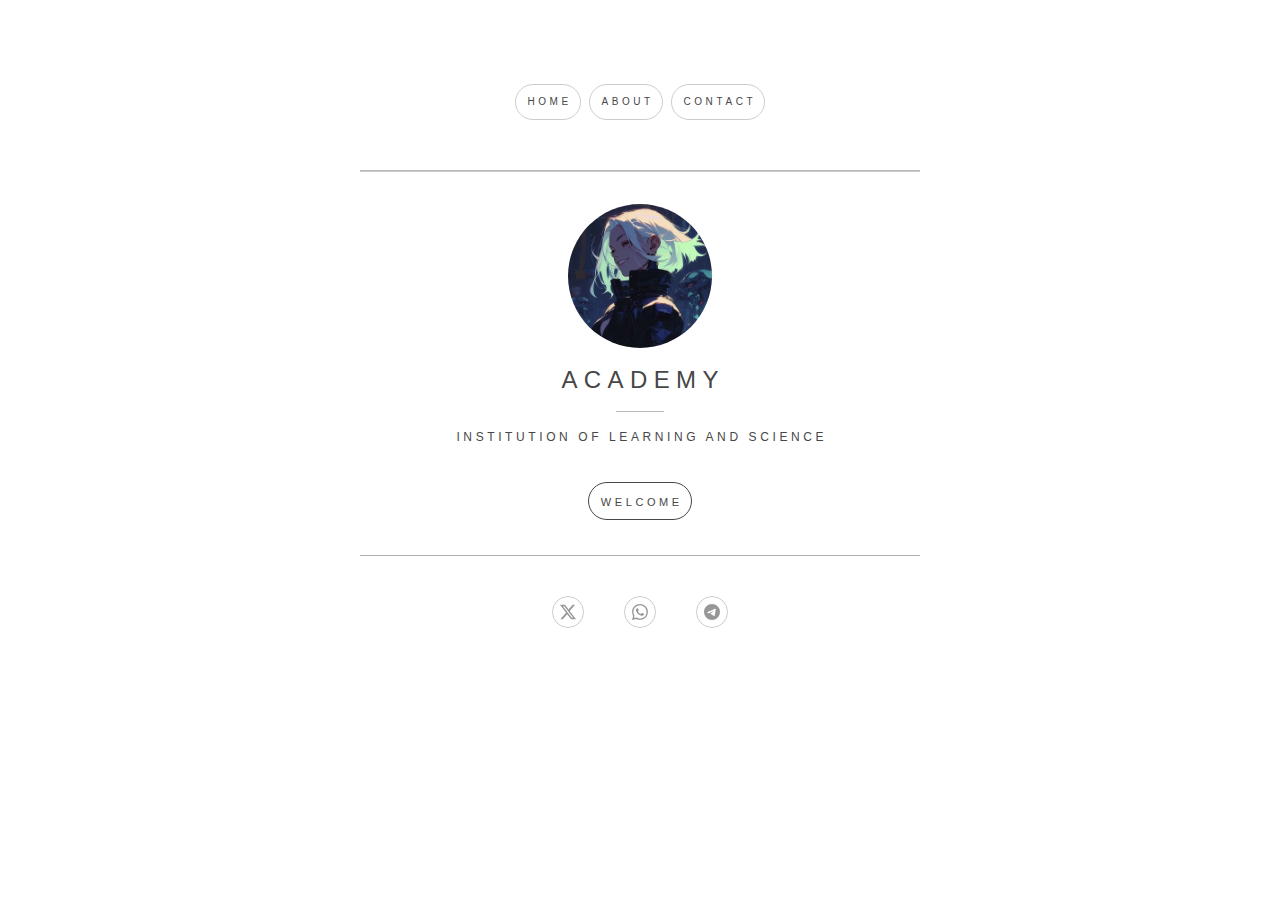
<file: index.html>
<!DOCTYPE html>
<html lang="en">
<head>
    <meta charset="UTF-8">
    <meta name="viewport" content="width=device-width, initial-scale=1.0">
    <title>Home</title>
    <link rel="stylesheet" href="style.css">
    <link rel="stylesheet" href="https://cdn.jsdelivr.net/npm/bootstrap@4.3.1/dist/css/bootstrap.min.css" integrity="sha384-ggOyR0iXCbMQv3Xipma34MD+dH/1fQ784/j6cY/iJTQUOhcWr7x9JvoRxT2MZw1T" crossorigin="anonymous">

</head>
<body>
    <div class="overall">
    <div class="container">
        <div class="inner">
    <header class="header">
        <ul class="button">
            <li><a href="#" class="butt">Home</a></li>
            <li><a href="about.html" class="butt">About</a></li>
            <li><a href="contact.html" class="butt">Contact</a></li>
        </ul>
        <hr id="divider">
    </header>
    <section id="transition" class="profile">
        <div id="imager" class="image">
            <span class="frame">
                <img src="images/dami.jpg" alt="image">
            </span>
        </div>
        <h1 class="text">Academy</h1>
        <hr class="divider2">
        <p class="text1">Institution of learning and science</p>
        <a href="members.html" class="welcome">welcome</a>
    </section>
    <footer class="footer">
        <hr class="divider3">
       <div class="socials">
         <ul class="icons">
            <li>
                <a class="n01 n0" href="http://x.com">
                    <svg xmlns="http://www.w3.org/2000/svg" width="16" height="16" fill="currentColor" class="bi bi-twitter-x" viewBox="0 0 16 16">
                        <path d="M12.6.75h2.454l-5.36 6.142L16 15.25h-4.937l-3.867-5.07-4.425 5.07H.316l5.733-6.57L0 .75h5.063l3.495 4.633L12.601.75Zm-.86 13.028h1.36L4.323 2.145H2.865z"/>
                      </svg>
                </a>
            </li>
        </ul>
        <ul class="icons">
            <li>
                <a class="n01 n02" href="#">
                    <svg xmlns="http://www.w3.org/2000/svg" width="16" height="16" fill="currentColor" class="bi bi-whatsapp" viewBox="0 0 16 16">
                        <path d="M13.601 2.326A7.85 7.85 0 0 0 7.994 0C3.627 0 .068 3.558.064 7.926c0 1.399.366 2.76 1.057 3.965L0 16l4.204-1.102a7.9 7.9 0 0 0 3.79.965h.004c4.368 0 7.926-3.558 7.93-7.93A7.9 7.9 0 0 0 13.6 2.326zM7.994 14.521a6.6 6.6 0 0 1-3.356-.92l-.24-.144-2.494.654.666-2.433-.156-.251a6.56 6.56 0 0 1-1.007-3.505c0-3.626 2.957-6.584 6.591-6.584a6.56 6.56 0 0 1 4.66 1.931 6.56 6.56 0 0 1 1.928 4.66c-.004 3.639-2.961 6.592-6.592 6.592m3.615-4.934c-.197-.099-1.17-.578-1.353-.646-.182-.065-.315-.099-.445.099-.133.197-.513.646-.627.775-.114.133-.232.148-.43.05-.197-.1-.836-.308-1.592-.985-.59-.525-.985-1.175-1.103-1.372-.114-.198-.011-.304.088-.403.087-.088.197-.232.296-.346.1-.114.133-.198.198-.33.065-.134.034-.248-.015-.347-.05-.099-.445-1.076-.612-1.47-.16-.389-.323-.335-.445-.34-.114-.007-.247-.007-.38-.007a.73.73 0 0 0-.529.247c-.182.198-.691.677-.691 1.654s.71 1.916.81 2.049c.098.133 1.394 2.132 3.383 2.992.47.205.84.326 1.129.418.475.152.904.129 1.246.08.38-.058 1.171-.48 1.338-.943.164-.464.164-.86.114-.943-.049-.084-.182-.133-.38-.232"/>
                      </svg>
                </a>
            </li>
        </ul>
        <ul class="icons">
            <li>
                <a class="n01 n03" href="#">
                    <svg xmlns="http://www.w3.org/2000/svg" width="16" height="16" fill="currentColor" class="bi bi-telegram" viewBox="0 0 16 16">
                        <path d="M16 8A8 8 0 1 1 0 8a8 8 0 0 1 16 0M8.287 5.906q-1.168.486-4.666 2.01-.567.225-.595.442c-.03.243.275.339.69.47l.175.055c.408.133.958.288 1.243.294q.39.01.868-.32 3.269-2.206 3.374-2.23c.05-.012.12-.026.166.016s.042.12.037.141c-.03.129-1.227 1.241-1.846 1.817-.193.18-.33.307-.358.336a8 8 0 0 1-.188.186c-.38.366-.664.64.015 1.088.327.216.589.393.85.571.284.194.568.387.936.629q.14.092.27.187c.331.236.63.448.997.414.214-.02.435-.22.547-.82.265-1.417.786-4.486.906-5.751a1.4 1.4 0 0 0-.013-.315.34.34 0 0 0-.114-.217.53.53 0 0 0-.31-.093c-.3.005-.763.166-2.984 1.09"/>
                      </svg>
                </a>
            </li>
        </ul>
    </div>
    </footer>
</div>
</div> 
</div>   
</body>
<script src="https://cdn.jsdelivr.net/npm/bootstrap@4.3.1/dist/js/bootstrap.min.js" integrity="sha384-JjSmVgyd0p3pXB1rRibZUAYoIIy6OrQ6VrjIEaFf/nJGzIxFDsf4x0xIM+B07jRM" crossorigin="anonymous"></script>
</html>
</file>
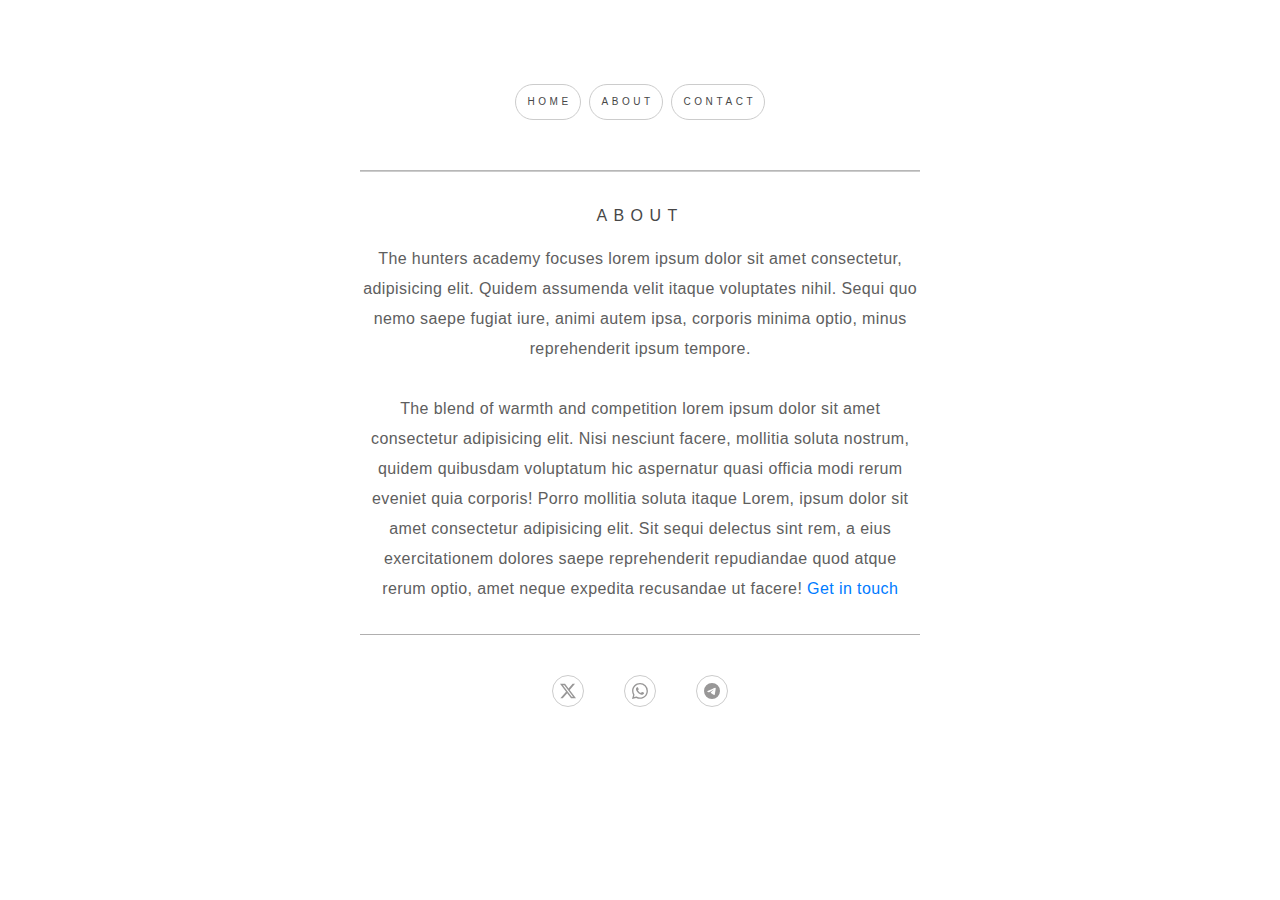
<file: about.html>
<!DOCTYPE html>
<html lang="en">
<head>
    <meta charset="UTF-8">
    <meta name="viewport" content="width=device-width, initial-scale=1.0">
    <title>About</title>
    <link rel="stylesheet" href="style.css">
    <link rel="stylesheet" href="https://cdn.jsdelivr.net/npm/bootstrap@4.3.1/dist/css/bootstrap.min.css" integrity="sha384-ggOyR0iXCbMQv3Xipma34MD+dH/1fQ784/j6cY/iJTQUOhcWr7x9JvoRxT2MZw1T" crossorigin="anonymous">

</head>
<body>
    <div class="overall">
    <div class="container">
        <div class="inner">
    <header class="header">
        <ul class="button">
            <li><a href="index.html" class="butt">Home</a></li>
            <li><a href="#" class="butt">About</a></li>
            <li><a href="contact.html" class="butt">Contact</a></li>
        </ul>
        <hr id="divider">
    </header>
        
    <section>
        <p class="paragraph1">About</p>
        <p id="paragraph2">
            <span class="paragraph3">
                The hunters academy focuses lorem ipsum dolor sit amet consectetur, adipisicing elit. Quidem assumenda velit itaque voluptates nihil. Sequi quo nemo saepe fugiat iure, animi autem ipsa, corporis minima optio, minus reprehenderit ipsum tempore.
            </span>
            <span class="paragraph3">
                The blend of warmth and competition lorem ipsum dolor sit amet consectetur adipisicing elit. Nisi nesciunt facere, mollitia soluta nostrum, quidem quibusdam voluptatum hic aspernatur quasi officia modi rerum eveniet quia corporis! Porro mollitia soluta itaque Lorem, ipsum dolor sit amet consectetur adipisicing elit. Sit sequi delectus sint rem, a eius exercitationem dolores saepe reprehenderit repudiandae quod atque rerum optio, amet neque expedita recusandae ut facere!
                <a href="contact.html">Get in touch</a>
            </span>
        </p>
    </section>
        
    <footer class="footer">
        <hr class="divider3">
       <div class="socials">
         <ul class="icons">
            <li>
                <a class="n01 n0" href="http://x.com">
                    <svg xmlns="http://www.w3.org/2000/svg" width="16" height="16" fill="currentColor" class="bi bi-twitter-x" viewBox="0 0 16 16">
                        <path d="M12.6.75h2.454l-5.36 6.142L16 15.25h-4.937l-3.867-5.07-4.425 5.07H.316l5.733-6.57L0 .75h5.063l3.495 4.633L12.601.75Zm-.86 13.028h1.36L4.323 2.145H2.865z"/>
                      </svg>
                </a>
            </li>
        </ul>
        <ul class="icons">
            <li>
                <a class="n01 n02" href="#">
                    <svg xmlns="http://www.w3.org/2000/svg" width="16" height="16" fill="currentColor" class="bi bi-whatsapp" viewBox="0 0 16 16">
                        <path d="M13.601 2.326A7.85 7.85 0 0 0 7.994 0C3.627 0 .068 3.558.064 7.926c0 1.399.366 2.76 1.057 3.965L0 16l4.204-1.102a7.9 7.9 0 0 0 3.79.965h.004c4.368 0 7.926-3.558 7.93-7.93A7.9 7.9 0 0 0 13.6 2.326zM7.994 14.521a6.6 6.6 0 0 1-3.356-.92l-.24-.144-2.494.654.666-2.433-.156-.251a6.56 6.56 0 0 1-1.007-3.505c0-3.626 2.957-6.584 6.591-6.584a6.56 6.56 0 0 1 4.66 1.931 6.56 6.56 0 0 1 1.928 4.66c-.004 3.639-2.961 6.592-6.592 6.592m3.615-4.934c-.197-.099-1.17-.578-1.353-.646-.182-.065-.315-.099-.445.099-.133.197-.513.646-.627.775-.114.133-.232.148-.43.05-.197-.1-.836-.308-1.592-.985-.59-.525-.985-1.175-1.103-1.372-.114-.198-.011-.304.088-.403.087-.088.197-.232.296-.346.1-.114.133-.198.198-.33.065-.134.034-.248-.015-.347-.05-.099-.445-1.076-.612-1.47-.16-.389-.323-.335-.445-.34-.114-.007-.247-.007-.38-.007a.73.73 0 0 0-.529.247c-.182.198-.691.677-.691 1.654s.71 1.916.81 2.049c.098.133 1.394 2.132 3.383 2.992.47.205.84.326 1.129.418.475.152.904.129 1.246.08.38-.058 1.171-.48 1.338-.943.164-.464.164-.86.114-.943-.049-.084-.182-.133-.38-.232"/>
                      </svg>
                </a>
            </li>
        </ul>
        <ul class="icons">
            <li>
                <a class="n01 n03" href="#">
                    <svg xmlns="http://www.w3.org/2000/svg" width="16" height="16" fill="currentColor" class="bi bi-telegram" viewBox="0 0 16 16">
                        <path d="M16 8A8 8 0 1 1 0 8a8 8 0 0 1 16 0M8.287 5.906q-1.168.486-4.666 2.01-.567.225-.595.442c-.03.243.275.339.69.47l.175.055c.408.133.958.288 1.243.294q.39.01.868-.32 3.269-2.206 3.374-2.23c.05-.012.12-.026.166.016s.042.12.037.141c-.03.129-1.227 1.241-1.846 1.817-.193.18-.33.307-.358.336a8 8 0 0 1-.188.186c-.38.366-.664.64.015 1.088.327.216.589.393.85.571.284.194.568.387.936.629q.14.092.27.187c.331.236.63.448.997.414.214-.02.435-.22.547-.82.265-1.417.786-4.486.906-5.751a1.4 1.4 0 0 0-.013-.315.34.34 0 0 0-.114-.217.53.53 0 0 0-.31-.093c-.3.005-.763.166-2.984 1.09"/>
                      </svg>
                </a>
            </li>
        </ul>
    </div>
    </footer>
</div>
</div> 
</div>   
</body>
<script src="https://cdn.jsdelivr.net/npm/bootstrap@4.3.1/dist/js/bootstrap.min.js" integrity="sha384-JjSmVgyd0p3pXB1rRibZUAYoIIy6OrQ6VrjIEaFf/nJGzIxFDsf4x0xIM+B07jRM" crossorigin="anonymous"></script>
</html>
</file>
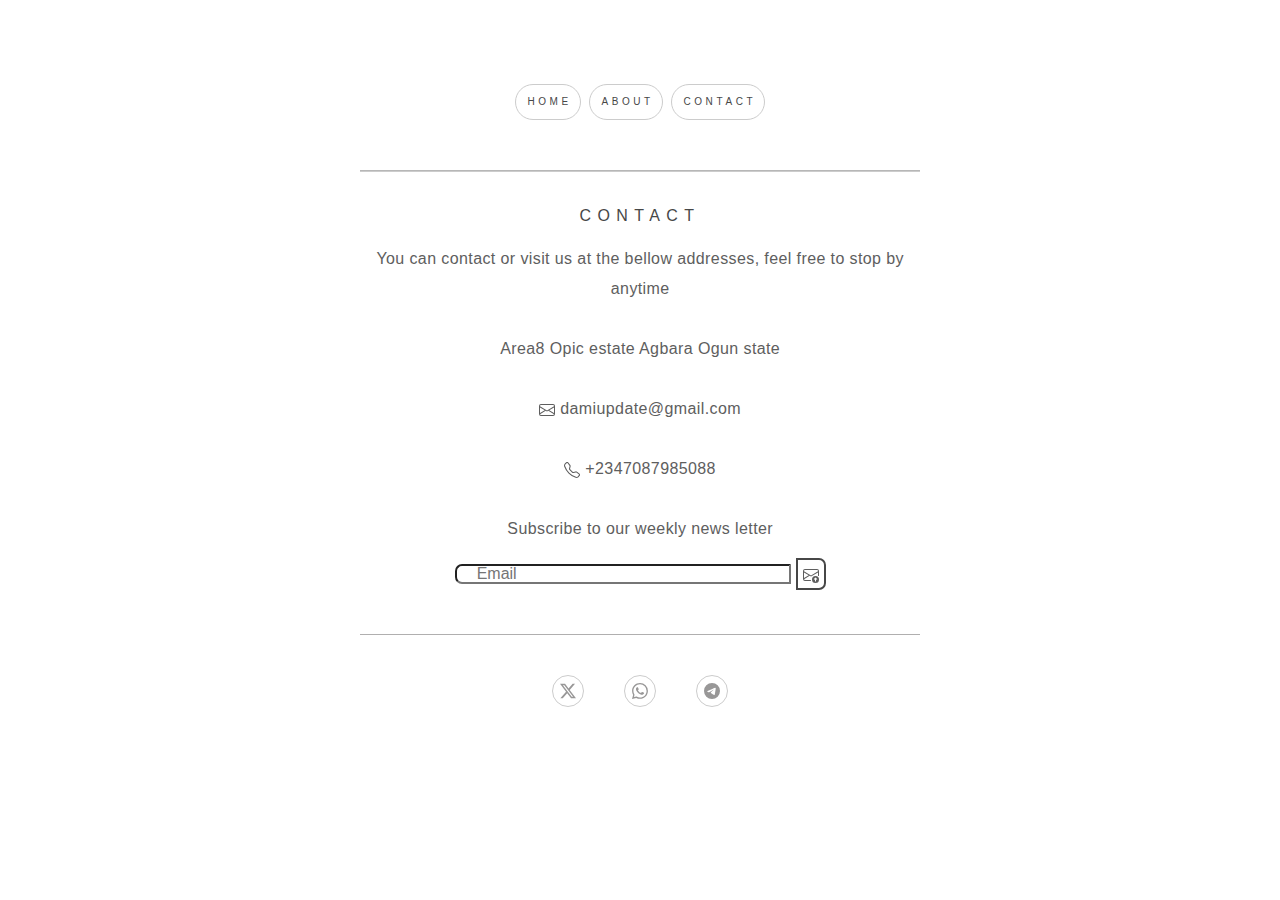
<file: contact.html>
<!DOCTYPE html>
<html lang="en">
<head>
    <meta charset="UTF-8">
    <meta name="viewport" content="width=device-width, initial-scale=1.0">
    <title>Contact</title>
    <link rel="stylesheet" href="style.css">
    <link rel="stylesheet" href="https://cdn.jsdelivr.net/npm/bootstrap@4.3.1/dist/css/bootstrap.min.css" integrity="sha384-ggOyR0iXCbMQv3Xipma34MD+dH/1fQ784/j6cY/iJTQUOhcWr7x9JvoRxT2MZw1T" crossorigin="anonymous">

</head>
<body>
    <div class="overall">
    <div class="container">
        <div class="inner">
    <header class="header">
        <ul class="button">
            <li><a href="index.html" class="butt">Home</a></li>
            <li><a href="about.html" class="butt">About</a></li>
            <li><a href="#" class="butt">Contact</a></li>
        </ul>
        <hr id="divider">
    </header>
        
    <section>
        <p class="paragraph1">contact</p>
        <p id="paragraph2">
            <span class="paragraph3">
                You can contact or visit us at the bellow addresses, feel free to stop by anytime
            </span>
            <span class="paragraph3">
                Area8 Opic estate Agbara Ogun state
            </span>
            <span class="paragraph3"><svg xmlns="http://www.w3.org/2000/svg" width="16" height="16" fill="currentColor" class="bi bi-envelope" viewBox="0 0 16 16">
                <path d="M0 4a2 2 0 0 1 2-2h12a2 2 0 0 1 2 2v8a2 2 0 0 1-2 2H2a2 2 0 0 1-2-2zm2-1a1 1 0 0 0-1 1v.217l7 4.2 7-4.2V4a1 1 0 0 0-1-1zm13 2.383-4.708 2.825L15 11.105zm-.034 6.876-5.64-3.471L8 9.583l-1.326-.795-5.64 3.47A1 1 0 0 0 2 13h12a1 1 0 0 0 .966-.741M1 11.105l4.708-2.897L1 5.383z"/>
              </svg>
                damiupdate@gmail.com
            </span>
            <span class="paragraph3"><svg xmlns="http://www.w3.org/2000/svg" width="16" height="16" fill="currentColor" class="bi bi-telephone" viewBox="0 0 16 16">
                <path d="M3.654 1.328a.678.678 0 0 0-1.015-.063L1.605 2.3c-.483.484-.661 1.169-.45 1.77a17.6 17.6 0 0 0 4.168 6.608 17.6 17.6 0 0 0 6.608 4.168c.601.211 1.286.033 1.77-.45l1.034-1.034a.678.678 0 0 0-.063-1.015l-2.307-1.794a.68.68 0 0 0-.58-.122l-2.19.547a1.75 1.75 0 0 1-1.657-.459L5.482 8.062a1.75 1.75 0 0 1-.46-1.657l.548-2.19a.68.68 0 0 0-.122-.58zM1.884.511a1.745 1.745 0 0 1 2.612.163L6.29 2.98c.329.423.445.974.315 1.494l-.547 2.19a.68.68 0 0 0 .178.643l2.457 2.457a.68.68 0 0 0 .644.178l2.189-.547a1.75 1.75 0 0 1 1.494.315l2.306 1.794c.829.645.905 1.87.163 2.611l-1.034 1.034c-.74.74-1.846 1.065-2.877.702a18.6 18.6 0 0 1-7.01-4.42 18.6 18.6 0 0 1-4.42-7.009c-.362-1.03-.037-2.137.703-2.877z"/>
              </svg>
                +2347087985088
            </span>
            <span class="paragraph3">
                Subscribe to our weekly news letter
                
                <input class="email" placeholder="Email" type="text">
                <span class="subscribe">
                    <svg xmlns="http://www.w3.org/2000/svg" width="16" height="16" fill="currentColor" class="bi bi-envelope-arrow-up" viewBox="0 0 16 16">
                        <path d="M0 4a2 2 0 0 1 2-2h12a2 2 0 0 1 2 2v4.5a.5.5 0 0 1-1 0V5.383l-7 4.2-1.326-.795-5.64 3.47A1 1 0 0 0 2 13h5.5a.5.5 0 0 1 0 1H2a2 2 0 0 1-2-1.99zm1 7.105 4.708-2.897L1 5.383zM1 4v.217l7 4.2 7-4.2V4a1 1 0 0 0-1-1H2a1 1 0 0 0-1 1"/>
                        <path d="M12.5 16a3.5 3.5 0 1 0 0-7 3.5 3.5 0 0 0 0 7m.354-5.354 1.25 1.25a.5.5 0 0 1-.708.708L13 12.207V14a.5.5 0 0 1-1 0v-1.717l-.28.305a.5.5 0 0 1-.737-.676l1.149-1.25a.5.5 0 0 1 .722-.016"/>
                      </svg>
                </span>
                
            </span>
        </p>
    </section>
        
    <footer class="footer">
        <hr class="divider3">
       <div class="socials">
         <ul class="icons">
            <li>
                <a class="n01 n0" href="http://x.com">
                    <svg xmlns="http://www.w3.org/2000/svg" width="16" height="16" fill="currentColor" class="bi bi-twitter-x" viewBox="0 0 16 16">
                        <path d="M12.6.75h2.454l-5.36 6.142L16 15.25h-4.937l-3.867-5.07-4.425 5.07H.316l5.733-6.57L0 .75h5.063l3.495 4.633L12.601.75Zm-.86 13.028h1.36L4.323 2.145H2.865z"/>
                      </svg>
                </a>
            </li>
        </ul>
        <ul class="icons">
            <li>
                <a class="n01 n02" href="#">
                    <svg xmlns="http://www.w3.org/2000/svg" width="16" height="16" fill="currentColor" class="bi bi-whatsapp" viewBox="0 0 16 16">
                        <path d="M13.601 2.326A7.85 7.85 0 0 0 7.994 0C3.627 0 .068 3.558.064 7.926c0 1.399.366 2.76 1.057 3.965L0 16l4.204-1.102a7.9 7.9 0 0 0 3.79.965h.004c4.368 0 7.926-3.558 7.93-7.93A7.9 7.9 0 0 0 13.6 2.326zM7.994 14.521a6.6 6.6 0 0 1-3.356-.92l-.24-.144-2.494.654.666-2.433-.156-.251a6.56 6.56 0 0 1-1.007-3.505c0-3.626 2.957-6.584 6.591-6.584a6.56 6.56 0 0 1 4.66 1.931 6.56 6.56 0 0 1 1.928 4.66c-.004 3.639-2.961 6.592-6.592 6.592m3.615-4.934c-.197-.099-1.17-.578-1.353-.646-.182-.065-.315-.099-.445.099-.133.197-.513.646-.627.775-.114.133-.232.148-.43.05-.197-.1-.836-.308-1.592-.985-.59-.525-.985-1.175-1.103-1.372-.114-.198-.011-.304.088-.403.087-.088.197-.232.296-.346.1-.114.133-.198.198-.33.065-.134.034-.248-.015-.347-.05-.099-.445-1.076-.612-1.47-.16-.389-.323-.335-.445-.34-.114-.007-.247-.007-.38-.007a.73.73 0 0 0-.529.247c-.182.198-.691.677-.691 1.654s.71 1.916.81 2.049c.098.133 1.394 2.132 3.383 2.992.47.205.84.326 1.129.418.475.152.904.129 1.246.08.38-.058 1.171-.48 1.338-.943.164-.464.164-.86.114-.943-.049-.084-.182-.133-.38-.232"/>
                      </svg>
                </a>
            </li>
        </ul>
        <ul class="icons">
            <li>
                <a class="n01 n03" href="#">
                    <svg xmlns="http://www.w3.org/2000/svg" width="16" height="16" fill="currentColor" class="bi bi-telegram" viewBox="0 0 16 16">
                        <path d="M16 8A8 8 0 1 1 0 8a8 8 0 0 1 16 0M8.287 5.906q-1.168.486-4.666 2.01-.567.225-.595.442c-.03.243.275.339.69.47l.175.055c.408.133.958.288 1.243.294q.39.01.868-.32 3.269-2.206 3.374-2.23c.05-.012.12-.026.166.016s.042.12.037.141c-.03.129-1.227 1.241-1.846 1.817-.193.18-.33.307-.358.336a8 8 0 0 1-.188.186c-.38.366-.664.64.015 1.088.327.216.589.393.85.571.284.194.568.387.936.629q.14.092.27.187c.331.236.63.448.997.414.214-.02.435-.22.547-.82.265-1.417.786-4.486.906-5.751a1.4 1.4 0 0 0-.013-.315.34.34 0 0 0-.114-.217.53.53 0 0 0-.31-.093c-.3.005-.763.166-2.984 1.09"/>
                      </svg>
                </a>
            </li>
        </ul>
    </div>
    </footer>
</div>
</div> 
</div>   
</body>
<script src="https://cdn.jsdelivr.net/npm/bootstrap@4.3.1/dist/js/bootstrap.min.js" integrity="sha384-JjSmVgyd0p3pXB1rRibZUAYoIIy6OrQ6VrjIEaFf/nJGzIxFDsf4x0xIM+B07jRM" crossorigin="anonymous"></script>
</html>
</file>
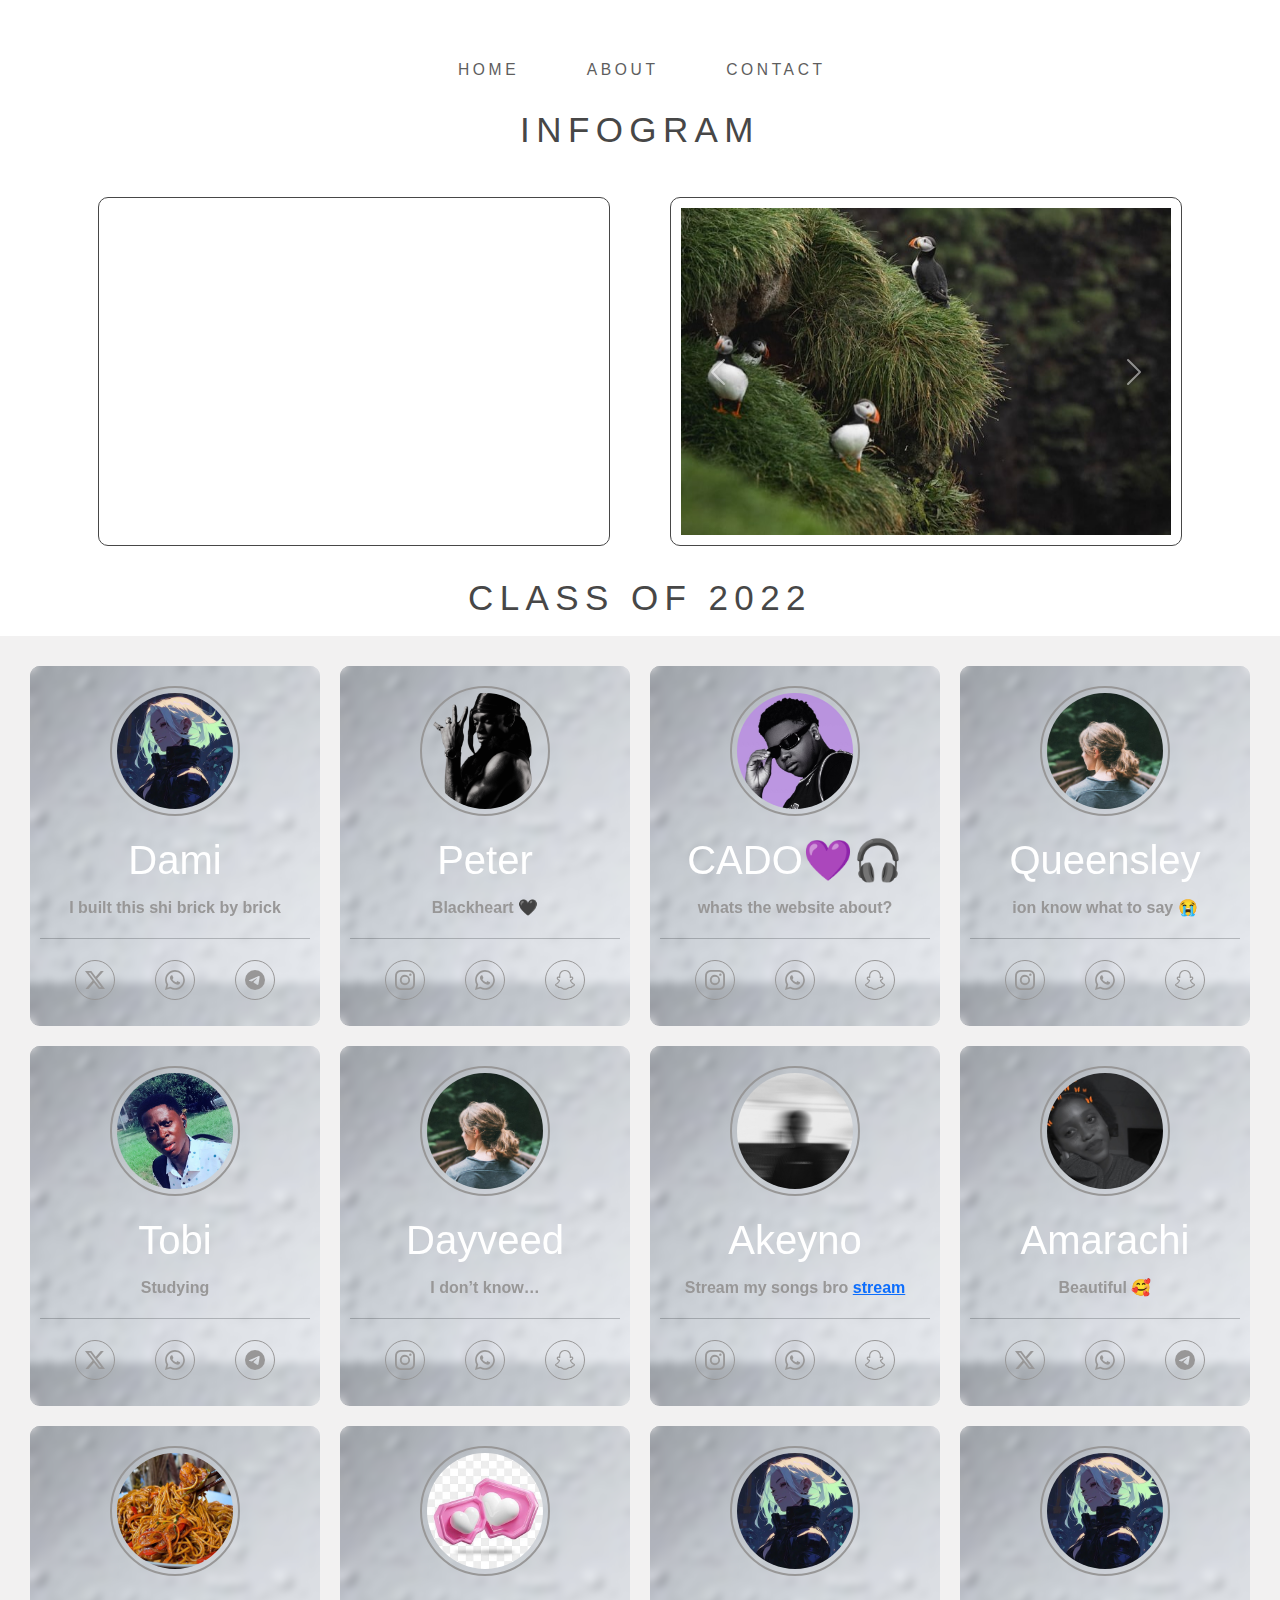
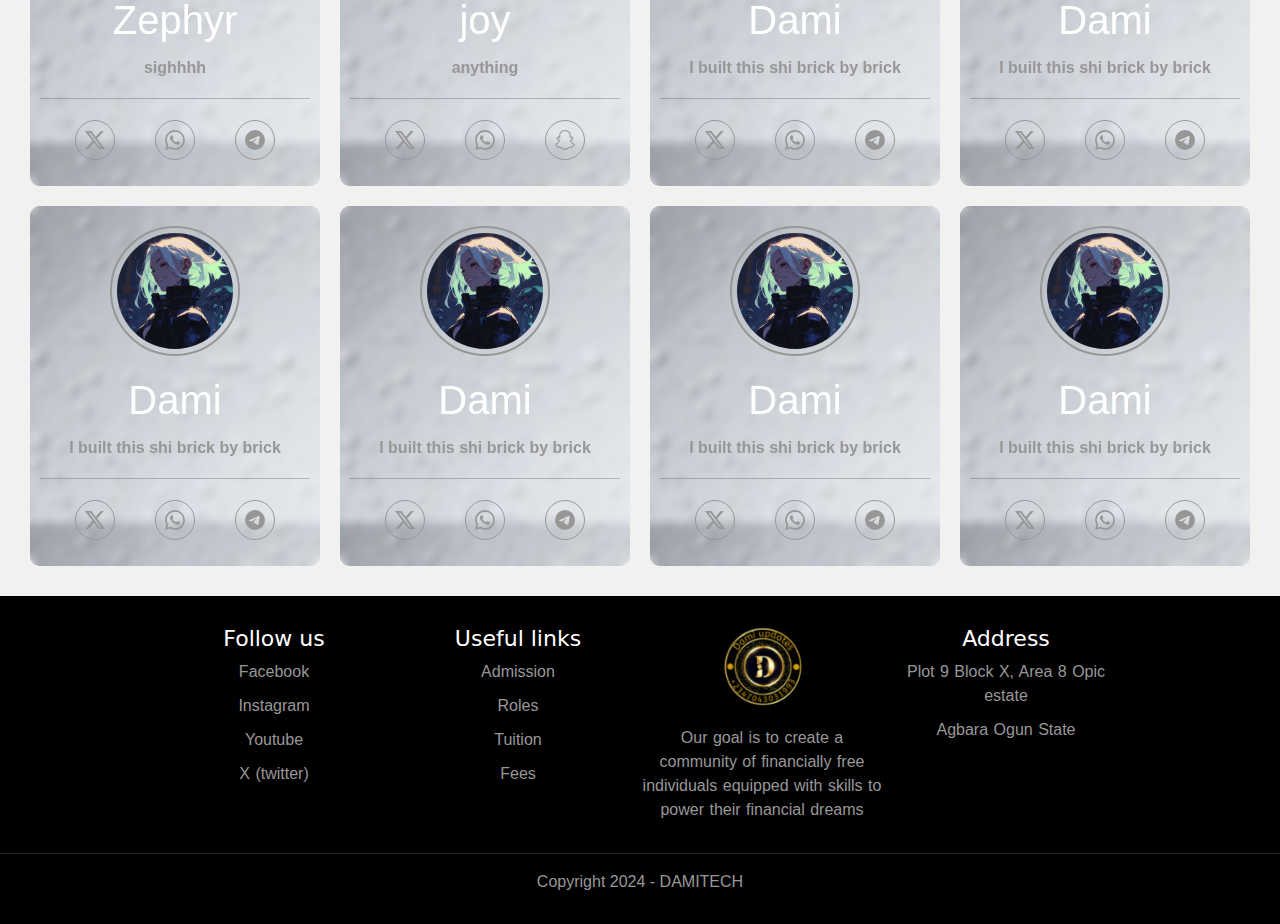
<file: members.html>
<!DOCTYPE html>
<html lang="en">
    <head>
        <meta charset="UTF-8">
        <meta name="viewport" content="width=device-width, initial-scale=1.0">
        <title>CLASS OF 2022</title>
        <link rel="stylesheet" href="style.css">
        <link href="https://cdn.jsdelivr.net/npm/bootstrap@5.3.3/dist/css/bootstrap.min.css" rel="stylesheet" integrity="sha384-QWTKZyjpPEjISv5WaRU9OFeRpok6YctnYmDr5pNlyT2bRjXh0JMhjY6hW+ALEwIH" crossorigin="anonymous">
    </head>
<body>
                <nav class="membersnav">
                  <header class="memberhead heheader">
                    <ul class="buttonmem button">
                        <li><a href="index.html" class="memshi butt">Home</a></li>
                        <li><a href="about.html" class="memshi butt">About</a></li>
                        <li><a href="contact.html" class="memshi butt">Contact</a></li>
                    </ul>
                </header>
              </nav>
              <span class="membershead info">
                <p>Infogram</p>
              </span>
           <div class="memberall">
            <div class="caro dissapear"></div>
              <div class="caro top">
                <div id="carouselExampleAutoplaying" class="carousel slide" data-bs-ride="carousel">
                  <div class="carousel-inner">
                    <div class="carousel-item active">
                      <img src="images/nature1.jpeg" class="d-block w-100" alt="...">
                    </div>
                    <div class="carousel-item">
                      <img src="images/nature2.jpeg" class="d-block w-100" alt="...">
                    </div>
                    <div class="carousel-item">
                      <img src="images/nature3.jpeg" class="d-block w-100" alt="...">
                    </div>
                  </div>
                  <button class="carousel-control-prev" type="button" data-bs-target="#carouselExampleAutoplaying" data-bs-slide="prev">
                    <span class="carousel-control-prev-icon" aria-hidden="true"></span>
                    <span class="visually-hidden">Previous</span>
                  </button>
                  <button class="carousel-control-next" type="button" data-bs-target="#carouselExampleAutoplaying" data-bs-slide="next">
                    <span class="carousel-control-next-icon" aria-hidden="true"></span>
                    <span class="visually-hidden">Next</span>
                  </button>
                </div>
            </div>
            </div>
            <span class="membershead">
              <p>CLASS OF 2022</p>
            </span>
            <section class="sectiondetail">
              <div class="idcover">
              
              <div class="shadowbox">
              <span class="idcard">
                <div class="blur">
                <div class="imagediv">
                  <img src="images/dami.jpg"  class="framer" alt="">
                </div>
                <div class="idcarddetail">
                 <div class="innerdetail">
                  <h1 class="headingmem">Dami</h1>
                  <p class="iddetail"><strong>I built this shi brick by brick</strong></p>
                  <hr class="divider">
                  <div class="socials">
                    <ul class="shrink icons">
                       <li>
                           <a id="border" class="n01 bigger n0" href="http://x.com/web3Kaiju">
                               <svg xmlns="http://www.w3.org/2000/svg" width="20" height="20" fill="currentColor" class="bi bi-twitter-x" viewBox="0 0 16 16">
                                   <path d="M12.6.75h2.454l-5.36 6.142L16 15.25h-4.937l-3.867-5.07-4.425 5.07H.316l5.733-6.57L0 .75h5.063l3.495 4.633L12.601.75Zm-.86 13.028h1.36L4.323 2.145H2.865z"/>
                                 </svg>
                           </a>
                       </li>
                   </ul>
                   <ul class="shrink icons">
                       <li>
                           <a id="border" class="n01 bigger n02" href="http://wa.me/+2347087985088">
                               <svg xmlns="http://www.w3.org/2000/svg" width="20" height="20" fill="currentColor" class="bi bi-whatsapp" viewBox="0 0 16 16">
                                   <path d="M13.601 2.326A7.85 7.85 0 0 0 7.994 0C3.627 0 .068 3.558.064 7.926c0 1.399.366 2.76 1.057 3.965L0 16l4.204-1.102a7.9 7.9 0 0 0 3.79.965h.004c4.368 0 7.926-3.558 7.93-7.93A7.9 7.9 0 0 0 13.6 2.326zM7.994 14.521a6.6 6.6 0 0 1-3.356-.92l-.24-.144-2.494.654.666-2.433-.156-.251a6.56 6.56 0 0 1-1.007-3.505c0-3.626 2.957-6.584 6.591-6.584a6.56 6.56 0 0 1 4.66 1.931 6.56 6.56 0 0 1 1.928 4.66c-.004 3.639-2.961 6.592-6.592 6.592m3.615-4.934c-.197-.099-1.17-.578-1.353-.646-.182-.065-.315-.099-.445.099-.133.197-.513.646-.627.775-.114.133-.232.148-.43.05-.197-.1-.836-.308-1.592-.985-.59-.525-.985-1.175-1.103-1.372-.114-.198-.011-.304.088-.403.087-.088.197-.232.296-.346.1-.114.133-.198.198-.33.065-.134.034-.248-.015-.347-.05-.099-.445-1.076-.612-1.47-.16-.389-.323-.335-.445-.34-.114-.007-.247-.007-.38-.007a.73.73 0 0 0-.529.247c-.182.198-.691.677-.691 1.654s.71 1.916.81 2.049c.098.133 1.394 2.132 3.383 2.992.47.205.84.326 1.129.418.475.152.904.129 1.246.08.38-.058 1.171-.48 1.338-.943.164-.464.164-.86.114-.943-.049-.084-.182-.133-.38-.232"/>
                                 </svg>
                           </a>
                       </li>
                   </ul>
                   <ul class="shrink icons">
                       <li>
                           <a id="border" class="n01 bigger n03" href="http://t.me/Dami_101">
                               <svg xmlns="http://www.w3.org/2000/svg" width="20" height="20" fill="currentColor" class="bi bi-telegram" viewBox="0 0 16 16">
                                   <path d="M16 8A8 8 0 1 1 0 8a8 8 0 0 1 16 0M8.287 5.906q-1.168.486-4.666 2.01-.567.225-.595.442c-.03.243.275.339.69.47l.175.055c.408.133.958.288 1.243.294q.39.01.868-.32 3.269-2.206 3.374-2.23c.05-.012.12-.026.166.016s.042.12.037.141c-.03.129-1.227 1.241-1.846 1.817-.193.18-.33.307-.358.336a8 8 0 0 1-.188.186c-.38.366-.664.64.015 1.088.327.216.589.393.85.571.284.194.568.387.936.629q.14.092.27.187c.331.236.63.448.997.414.214-.02.435-.22.547-.82.265-1.417.786-4.486.906-5.751a1.4 1.4 0 0 0-.013-.315.34.34 0 0 0-.114-.217.53.53 0 0 0-.31-.093c-.3.005-.763.166-2.984 1.09"/>
                                 </svg>
                           </a>
                       </li>
                   </ul>
               </div>
                 </div>
                
                </div>
              </div>
              </span>
            </div>
            <div class="shadowbox">
              <span class="idcard">
                <div class="blur">
                <div class="imagediv">
                  <img src="images/peter.png"  class="framer" alt="">
                </div>
                <div class="idcarddetail">
                 <div class="innerdetail">
                  <h1 class="headingmem">Peter</h1>
                  <p class="iddetail"><strong>Blackheart 🖤</strong></p>
                  <hr class="divider">
                  <div class="socials">
                    <ul class="shrink icons">
                       <li>
                           <a id="border" class="n01 bigger n0" href="http://instgram.com/pappillo">
                            <svg xmlns="http://www.w3.org/2000/svg" width="20" height="20" fill="currentColor" class="bi bi-instagram" viewBox="0 0 16 16">
                              <path d="M8 0C5.829 0 5.556.01 4.703.048 3.85.088 3.269.222 2.76.42a3.9 3.9 0 0 0-1.417.923A3.9 3.9 0 0 0 .42 2.76C.222 3.268.087 3.85.048 4.7.01 5.555 0 5.827 0 8.001c0 2.172.01 2.444.048 3.297.04.852.174 1.433.372 1.942.205.526.478.972.923 1.417.444.445.89.719 1.416.923.51.198 1.09.333 1.942.372C5.555 15.99 5.827 16 8 16s2.444-.01 3.298-.048c.851-.04 1.434-.174 1.943-.372a3.9 3.9 0 0 0 1.416-.923c.445-.445.718-.891.923-1.417.197-.509.332-1.09.372-1.942C15.99 10.445 16 10.173 16 8s-.01-2.445-.048-3.299c-.04-.851-.175-1.433-.372-1.941a3.9 3.9 0 0 0-.923-1.417A3.9 3.9 0 0 0 13.24.42c-.51-.198-1.092-.333-1.943-.372C10.443.01 10.172 0 7.998 0zm-.717 1.442h.718c2.136 0 2.389.007 3.232.046.78.035 1.204.166 1.486.275.373.145.64.319.92.599s.453.546.598.92c.11.281.24.705.275 1.485.039.843.047 1.096.047 3.231s-.008 2.389-.047 3.232c-.035.78-.166 1.203-.275 1.485a2.5 2.5 0 0 1-.599.919c-.28.28-.546.453-.92.598-.28.11-.704.24-1.485.276-.843.038-1.096.047-3.232.047s-2.39-.009-3.233-.047c-.78-.036-1.203-.166-1.485-.276a2.5 2.5 0 0 1-.92-.598 2.5 2.5 0 0 1-.6-.92c-.109-.281-.24-.705-.275-1.485-.038-.843-.046-1.096-.046-3.233s.008-2.388.046-3.231c.036-.78.166-1.204.276-1.486.145-.373.319-.64.599-.92s.546-.453.92-.598c.282-.11.705-.24 1.485-.276.738-.034 1.024-.044 2.515-.045zm4.988 1.328a.96.96 0 1 0 0 1.92.96.96 0 0 0 0-1.92m-4.27 1.122a4.109 4.109 0 1 0 0 8.217 4.109 4.109 0 0 0 0-8.217m0 1.441a2.667 2.667 0 1 1 0 5.334 2.667 2.667 0 0 1 0-5.334"/>
                            </svg>
                           </a>
                       </li>
                   </ul>
                   <ul class="shrink icons">
                       <li>
                           <a id="border" class="n01 bigger n02" href="http://wa.me/+2339132975725">
                               <svg xmlns="http://www.w3.org/2000/svg" width="20" height="20" fill="currentColor" class="bi bi-whatsapp" viewBox="0 0 16 16">
                                   <path d="M13.601 2.326A7.85 7.85 0 0 0 7.994 0C3.627 0 .068 3.558.064 7.926c0 1.399.366 2.76 1.057 3.965L0 16l4.204-1.102a7.9 7.9 0 0 0 3.79.965h.004c4.368 0 7.926-3.558 7.93-7.93A7.9 7.9 0 0 0 13.6 2.326zM7.994 14.521a6.6 6.6 0 0 1-3.356-.92l-.24-.144-2.494.654.666-2.433-.156-.251a6.56 6.56 0 0 1-1.007-3.505c0-3.626 2.957-6.584 6.591-6.584a6.56 6.56 0 0 1 4.66 1.931 6.56 6.56 0 0 1 1.928 4.66c-.004 3.639-2.961 6.592-6.592 6.592m3.615-4.934c-.197-.099-1.17-.578-1.353-.646-.182-.065-.315-.099-.445.099-.133.197-.513.646-.627.775-.114.133-.232.148-.43.05-.197-.1-.836-.308-1.592-.985-.59-.525-.985-1.175-1.103-1.372-.114-.198-.011-.304.088-.403.087-.088.197-.232.296-.346.1-.114.133-.198.198-.33.065-.134.034-.248-.015-.347-.05-.099-.445-1.076-.612-1.47-.16-.389-.323-.335-.445-.34-.114-.007-.247-.007-.38-.007a.73.73 0 0 0-.529.247c-.182.198-.691.677-.691 1.654s.71 1.916.81 2.049c.098.133 1.394 2.132 3.383 2.992.47.205.84.326 1.129.418.475.152.904.129 1.246.08.38-.058 1.171-.48 1.338-.943.164-.464.164-.86.114-.943-.049-.084-.182-.133-.38-.232"/>
                                 </svg>
                           </a>
                       </li>
                   </ul>
                   <ul class="shrink icons">
                       <li>
                           <a id="border" class="n01 bigger n04" href="http://snapchat.com/add/pappillo">
                            <svg xmlns="http://www.w3.org/2000/svg" width="20" height="20" fill="currentColor" class="bi bi-snapchat" viewBox="0 0 16 16">
                              <path d="M15.943 11.526c-.111-.303-.323-.465-.564-.599a1 1 0 0 0-.123-.064l-.219-.111c-.752-.399-1.339-.902-1.746-1.498a3.4 3.4 0 0 1-.3-.531c-.034-.1-.032-.156-.008-.207a.3.3 0 0 1 .097-.1c.129-.086.262-.173.352-.231.162-.104.289-.187.371-.245.309-.216.525-.446.66-.702a1.4 1.4 0 0 0 .069-1.16c-.205-.538-.713-.872-1.329-.872a1.8 1.8 0 0 0-.487.065c.006-.368-.002-.757-.035-1.139-.116-1.344-.587-2.048-1.077-2.61a4.3 4.3 0 0 0-1.095-.881C9.764.216 8.92 0 7.999 0s-1.76.216-2.505.641c-.412.232-.782.53-1.097.883-.49.562-.96 1.267-1.077 2.61-.033.382-.04.772-.036 1.138a1.8 1.8 0 0 0-.487-.065c-.615 0-1.124.335-1.328.873a1.4 1.4 0 0 0 .067 1.161c.136.256.352.486.66.701.082.058.21.14.371.246l.339.221a.4.4 0 0 1 .109.11c.026.053.027.11-.012.217a3.4 3.4 0 0 1-.295.52c-.398.583-.968 1.077-1.696 1.472-.385.204-.786.34-.955.8-.128.348-.044.743.28 1.075q.18.189.409.31a4.4 4.4 0 0 0 1 .4.7.7 0 0 1 .202.09c.118.104.102.26.259.488q.12.178.296.3c.33.229.701.243 1.095.258.355.014.758.03 1.217.18.19.064.389.186.618.328.55.338 1.305.802 2.566.802 1.262 0 2.02-.466 2.576-.806.227-.14.424-.26.609-.321.46-.152.863-.168 1.218-.181.393-.015.764-.03 1.095-.258a1.14 1.14 0 0 0 .336-.368c.114-.192.11-.327.217-.42a.6.6 0 0 1 .19-.087 4.5 4.5 0 0 0 1.014-.404c.16-.087.306-.2.429-.336l.004-.005c.304-.325.38-.709.256-1.047m-1.121.602c-.684.378-1.139.337-1.493.565-.3.193-.122.61-.34.76-.269.186-1.061-.012-2.085.326-.845.279-1.384 1.082-2.903 1.082s-2.045-.801-2.904-1.084c-1.022-.338-1.816-.14-2.084-.325-.218-.15-.041-.568-.341-.761-.354-.228-.809-.187-1.492-.563-.436-.24-.189-.39-.044-.46 2.478-1.199 2.873-3.05 2.89-3.188.022-.166.045-.297-.138-.466-.177-.164-.962-.65-1.18-.802-.36-.252-.52-.503-.402-.812.082-.214.281-.295.49-.295a1 1 0 0 1 .197.022c.396.086.78.285 1.002.338q.04.01.082.011c.118 0 .16-.06.152-.195-.026-.433-.087-1.277-.019-2.066.094-1.084.444-1.622.859-2.097.2-.229 1.137-1.22 2.93-1.22 1.792 0 2.732.987 2.931 1.215.416.475.766 1.013.859 2.098.068.788.009 1.632-.019 2.065-.01.142.034.195.152.195a.4.4 0 0 0 .082-.01c.222-.054.607-.253 1.002-.338a1 1 0 0 1 .197-.023c.21 0 .409.082.49.295.117.309-.04.56-.401.812-.218.152-1.003.638-1.18.802-.184.169-.16.3-.139.466.018.14.413 1.991 2.89 3.189.147.073.394.222-.041.464"/>
                            </svg>
                           </a>
                       </li>
                   </ul>
               </div>
                 </div>
                
                </div>
              </div>
              </span>
            </div>
            <div class="shadowbox">
              <span class="idcard">
                <div class="blur">
                <div class="imagediv">
                  <img src="images/cado.jpeg"  class="framer" alt="">
                </div>
                <div class="idcarddetail">
                 <div class="innerdetail">
                  <h1 class="headingmem">CADO💜🎧</h1>
                  <p class="iddetail"><strong>whats the website about?</strong></p>
                  <hr class="divider">
                  <div class="socials">
                    <ul class="shrink icons">
                       <li>
                        <a id="border" class="n01 bigger n0" href="http://instgram.com/bigcado">
                          <svg xmlns="http://www.w3.org/2000/svg" width="20" height="20" fill="currentColor" class="bi bi-instagram" viewBox="0 0 16 16">
                            <path d="M8 0C5.829 0 5.556.01 4.703.048 3.85.088 3.269.222 2.76.42a3.9 3.9 0 0 0-1.417.923A3.9 3.9 0 0 0 .42 2.76C.222 3.268.087 3.85.048 4.7.01 5.555 0 5.827 0 8.001c0 2.172.01 2.444.048 3.297.04.852.174 1.433.372 1.942.205.526.478.972.923 1.417.444.445.89.719 1.416.923.51.198 1.09.333 1.942.372C5.555 15.99 5.827 16 8 16s2.444-.01 3.298-.048c.851-.04 1.434-.174 1.943-.372a3.9 3.9 0 0 0 1.416-.923c.445-.445.718-.891.923-1.417.197-.509.332-1.09.372-1.942C15.99 10.445 16 10.173 16 8s-.01-2.445-.048-3.299c-.04-.851-.175-1.433-.372-1.941a3.9 3.9 0 0 0-.923-1.417A3.9 3.9 0 0 0 13.24.42c-.51-.198-1.092-.333-1.943-.372C10.443.01 10.172 0 7.998 0zm-.717 1.442h.718c2.136 0 2.389.007 3.232.046.78.035 1.204.166 1.486.275.373.145.64.319.92.599s.453.546.598.92c.11.281.24.705.275 1.485.039.843.047 1.096.047 3.231s-.008 2.389-.047 3.232c-.035.78-.166 1.203-.275 1.485a2.5 2.5 0 0 1-.599.919c-.28.28-.546.453-.92.598-.28.11-.704.24-1.485.276-.843.038-1.096.047-3.232.047s-2.39-.009-3.233-.047c-.78-.036-1.203-.166-1.485-.276a2.5 2.5 0 0 1-.92-.598 2.5 2.5 0 0 1-.6-.92c-.109-.281-.24-.705-.275-1.485-.038-.843-.046-1.096-.046-3.233s.008-2.388.046-3.231c.036-.78.166-1.204.276-1.486.145-.373.319-.64.599-.92s.546-.453.92-.598c.282-.11.705-.24 1.485-.276.738-.034 1.024-.044 2.515-.045zm4.988 1.328a.96.96 0 1 0 0 1.92.96.96 0 0 0 0-1.92m-4.27 1.122a4.109 4.109 0 1 0 0 8.217 4.109 4.109 0 0 0 0-8.217m0 1.441a2.667 2.667 0 1 1 0 5.334 2.667 2.667 0 0 1 0-5.334"/>
                          </svg>
                         </a>
                       </li>
                   </ul>
                   <ul class="shrink icons">
                       <li>
                           <a id="border" class="n01 bigger n02" href="http://wa.me/+2348163233156">
                               <svg xmlns="http://www.w3.org/2000/svg" width="20" height="20" fill="currentColor" class="bi bi-whatsapp" viewBox="0 0 16 16">
                                   <path d="M13.601 2.326A7.85 7.85 0 0 0 7.994 0C3.627 0 .068 3.558.064 7.926c0 1.399.366 2.76 1.057 3.965L0 16l4.204-1.102a7.9 7.9 0 0 0 3.79.965h.004c4.368 0 7.926-3.558 7.93-7.93A7.9 7.9 0 0 0 13.6 2.326zM7.994 14.521a6.6 6.6 0 0 1-3.356-.92l-.24-.144-2.494.654.666-2.433-.156-.251a6.56 6.56 0 0 1-1.007-3.505c0-3.626 2.957-6.584 6.591-6.584a6.56 6.56 0 0 1 4.66 1.931 6.56 6.56 0 0 1 1.928 4.66c-.004 3.639-2.961 6.592-6.592 6.592m3.615-4.934c-.197-.099-1.17-.578-1.353-.646-.182-.065-.315-.099-.445.099-.133.197-.513.646-.627.775-.114.133-.232.148-.43.05-.197-.1-.836-.308-1.592-.985-.59-.525-.985-1.175-1.103-1.372-.114-.198-.011-.304.088-.403.087-.088.197-.232.296-.346.1-.114.133-.198.198-.33.065-.134.034-.248-.015-.347-.05-.099-.445-1.076-.612-1.47-.16-.389-.323-.335-.445-.34-.114-.007-.247-.007-.38-.007a.73.73 0 0 0-.529.247c-.182.198-.691.677-.691 1.654s.71 1.916.81 2.049c.098.133 1.394 2.132 3.383 2.992.47.205.84.326 1.129.418.475.152.904.129 1.246.08.38-.058 1.171-.48 1.338-.943.164-.464.164-.86.114-.943-.049-.084-.182-.133-.38-.232"/>
                                 </svg>
                           </a>
                       </li>
                   </ul>
                   <ul class="shrink icons">
                       <li>
                        <a id="border" class="n01 bigger n04" href="http://snapchat.com/add/1bigcado">
                          <svg xmlns="http://www.w3.org/2000/svg" width="20" height="20" fill="currentColor" class="bi bi-snapchat" viewBox="0 0 16 16">
                            <path d="M15.943 11.526c-.111-.303-.323-.465-.564-.599a1 1 0 0 0-.123-.064l-.219-.111c-.752-.399-1.339-.902-1.746-1.498a3.4 3.4 0 0 1-.3-.531c-.034-.1-.032-.156-.008-.207a.3.3 0 0 1 .097-.1c.129-.086.262-.173.352-.231.162-.104.289-.187.371-.245.309-.216.525-.446.66-.702a1.4 1.4 0 0 0 .069-1.16c-.205-.538-.713-.872-1.329-.872a1.8 1.8 0 0 0-.487.065c.006-.368-.002-.757-.035-1.139-.116-1.344-.587-2.048-1.077-2.61a4.3 4.3 0 0 0-1.095-.881C9.764.216 8.92 0 7.999 0s-1.76.216-2.505.641c-.412.232-.782.53-1.097.883-.49.562-.96 1.267-1.077 2.61-.033.382-.04.772-.036 1.138a1.8 1.8 0 0 0-.487-.065c-.615 0-1.124.335-1.328.873a1.4 1.4 0 0 0 .067 1.161c.136.256.352.486.66.701.082.058.21.14.371.246l.339.221a.4.4 0 0 1 .109.11c.026.053.027.11-.012.217a3.4 3.4 0 0 1-.295.52c-.398.583-.968 1.077-1.696 1.472-.385.204-.786.34-.955.8-.128.348-.044.743.28 1.075q.18.189.409.31a4.4 4.4 0 0 0 1 .4.7.7 0 0 1 .202.09c.118.104.102.26.259.488q.12.178.296.3c.33.229.701.243 1.095.258.355.014.758.03 1.217.18.19.064.389.186.618.328.55.338 1.305.802 2.566.802 1.262 0 2.02-.466 2.576-.806.227-.14.424-.26.609-.321.46-.152.863-.168 1.218-.181.393-.015.764-.03 1.095-.258a1.14 1.14 0 0 0 .336-.368c.114-.192.11-.327.217-.42a.6.6 0 0 1 .19-.087 4.5 4.5 0 0 0 1.014-.404c.16-.087.306-.2.429-.336l.004-.005c.304-.325.38-.709.256-1.047m-1.121.602c-.684.378-1.139.337-1.493.565-.3.193-.122.61-.34.76-.269.186-1.061-.012-2.085.326-.845.279-1.384 1.082-2.903 1.082s-2.045-.801-2.904-1.084c-1.022-.338-1.816-.14-2.084-.325-.218-.15-.041-.568-.341-.761-.354-.228-.809-.187-1.492-.563-.436-.24-.189-.39-.044-.46 2.478-1.199 2.873-3.05 2.89-3.188.022-.166.045-.297-.138-.466-.177-.164-.962-.65-1.18-.802-.36-.252-.52-.503-.402-.812.082-.214.281-.295.49-.295a1 1 0 0 1 .197.022c.396.086.78.285 1.002.338q.04.01.082.011c.118 0 .16-.06.152-.195-.026-.433-.087-1.277-.019-2.066.094-1.084.444-1.622.859-2.097.2-.229 1.137-1.22 2.93-1.22 1.792 0 2.732.987 2.931 1.215.416.475.766 1.013.859 2.098.068.788.009 1.632-.019 2.065-.01.142.034.195.152.195a.4.4 0 0 0 .082-.01c.222-.054.607-.253 1.002-.338a1 1 0 0 1 .197-.023c.21 0 .409.082.49.295.117.309-.04.56-.401.812-.218.152-1.003.638-1.18.802-.184.169-.16.3-.139.466.018.14.413 1.991 2.89 3.189.147.073.394.222-.041.464"/>
                          </svg>
                         </a>
                       </li>
                   </ul>
               </div>
                 </div>
                
                </div>
              </div>
              </span>
            </div>
            <div class="shadowbox">
              <span class="idcard">
                <div class="blur">
                <div class="imagediv">
                  <img src="image01.jpg"  class="framer" alt="">
                </div>
                <div class="idcarddetail">
                 <div class="innerdetail">
                  <h1 class="headingmem">Queensley</h1>
                  <p class="iddetail"><strong>ion know what to say 😭</strong></p>
                  <hr class="divider">
                  <div class="socials">
                    <ul class="shrink icons">
                       <li>
                           <a id="border" class="n01 bigger n0" href="http://instgram.com/kwinslee7">
                            <svg xmlns="http://www.w3.org/2000/svg" width="20" height="20" fill="currentColor" class="bi bi-instagram" viewBox="0 0 16 16">
                              <path d="M8 0C5.829 0 5.556.01 4.703.048 3.85.088 3.269.222 2.76.42a3.9 3.9 0 0 0-1.417.923A3.9 3.9 0 0 0 .42 2.76C.222 3.268.087 3.85.048 4.7.01 5.555 0 5.827 0 8.001c0 2.172.01 2.444.048 3.297.04.852.174 1.433.372 1.942.205.526.478.972.923 1.417.444.445.89.719 1.416.923.51.198 1.09.333 1.942.372C5.555 15.99 5.827 16 8 16s2.444-.01 3.298-.048c.851-.04 1.434-.174 1.943-.372a3.9 3.9 0 0 0 1.416-.923c.445-.445.718-.891.923-1.417.197-.509.332-1.09.372-1.942C15.99 10.445 16 10.173 16 8s-.01-2.445-.048-3.299c-.04-.851-.175-1.433-.372-1.941a3.9 3.9 0 0 0-.923-1.417A3.9 3.9 0 0 0 13.24.42c-.51-.198-1.092-.333-1.943-.372C10.443.01 10.172 0 7.998 0zm-.717 1.442h.718c2.136 0 2.389.007 3.232.046.78.035 1.204.166 1.486.275.373.145.64.319.92.599s.453.546.598.92c.11.281.24.705.275 1.485.039.843.047 1.096.047 3.231s-.008 2.389-.047 3.232c-.035.78-.166 1.203-.275 1.485a2.5 2.5 0 0 1-.599.919c-.28.28-.546.453-.92.598-.28.11-.704.24-1.485.276-.843.038-1.096.047-3.232.047s-2.39-.009-3.233-.047c-.78-.036-1.203-.166-1.485-.276a2.5 2.5 0 0 1-.92-.598 2.5 2.5 0 0 1-.6-.92c-.109-.281-.24-.705-.275-1.485-.038-.843-.046-1.096-.046-3.233s.008-2.388.046-3.231c.036-.78.166-1.204.276-1.486.145-.373.319-.64.599-.92s.546-.453.92-.598c.282-.11.705-.24 1.485-.276.738-.034 1.024-.044 2.515-.045zm4.988 1.328a.96.96 0 1 0 0 1.92.96.96 0 0 0 0-1.92m-4.27 1.122a4.109 4.109 0 1 0 0 8.217 4.109 4.109 0 0 0 0-8.217m0 1.441a2.667 2.667 0 1 1 0 5.334 2.667 2.667 0 0 1 0-5.334"/>
                            </svg>
                           </a>
                       </li>
                   </ul>
                   <ul class="shrink icons">
                       <li>
                           <a id="border" class="n01 bigger n02" href="http://wa.me/+2347040956446">
                               <svg xmlns="http://www.w3.org/2000/svg" width="20" height="20" fill="currentColor" class="bi bi-whatsapp" viewBox="0 0 16 16">
                                   <path d="M13.601 2.326A7.85 7.85 0 0 0 7.994 0C3.627 0 .068 3.558.064 7.926c0 1.399.366 2.76 1.057 3.965L0 16l4.204-1.102a7.9 7.9 0 0 0 3.79.965h.004c4.368 0 7.926-3.558 7.93-7.93A7.9 7.9 0 0 0 13.6 2.326zM7.994 14.521a6.6 6.6 0 0 1-3.356-.92l-.24-.144-2.494.654.666-2.433-.156-.251a6.56 6.56 0 0 1-1.007-3.505c0-3.626 2.957-6.584 6.591-6.584a6.56 6.56 0 0 1 4.66 1.931 6.56 6.56 0 0 1 1.928 4.66c-.004 3.639-2.961 6.592-6.592 6.592m3.615-4.934c-.197-.099-1.17-.578-1.353-.646-.182-.065-.315-.099-.445.099-.133.197-.513.646-.627.775-.114.133-.232.148-.43.05-.197-.1-.836-.308-1.592-.985-.59-.525-.985-1.175-1.103-1.372-.114-.198-.011-.304.088-.403.087-.088.197-.232.296-.346.1-.114.133-.198.198-.33.065-.134.034-.248-.015-.347-.05-.099-.445-1.076-.612-1.47-.16-.389-.323-.335-.445-.34-.114-.007-.247-.007-.38-.007a.73.73 0 0 0-.529.247c-.182.198-.691.677-.691 1.654s.71 1.916.81 2.049c.098.133 1.394 2.132 3.383 2.992.47.205.84.326 1.129.418.475.152.904.129 1.246.08.38-.058 1.171-.48 1.338-.943.164-.464.164-.86.114-.943-.049-.084-.182-.133-.38-.232"/>
                                 </svg>
                           </a>
                       </li>
                   </ul>
                   <ul class="shrink icons">
                       <li>
                        <a id="border" class="n01 bigger n04" href="http://snapchat.com/add/inyerekwinslee">
                          <svg xmlns="http://www.w3.org/2000/svg" width="20" height="20" fill="currentColor" class="bi bi-snapchat" viewBox="0 0 16 16">
                            <path d="M15.943 11.526c-.111-.303-.323-.465-.564-.599a1 1 0 0 0-.123-.064l-.219-.111c-.752-.399-1.339-.902-1.746-1.498a3.4 3.4 0 0 1-.3-.531c-.034-.1-.032-.156-.008-.207a.3.3 0 0 1 .097-.1c.129-.086.262-.173.352-.231.162-.104.289-.187.371-.245.309-.216.525-.446.66-.702a1.4 1.4 0 0 0 .069-1.16c-.205-.538-.713-.872-1.329-.872a1.8 1.8 0 0 0-.487.065c.006-.368-.002-.757-.035-1.139-.116-1.344-.587-2.048-1.077-2.61a4.3 4.3 0 0 0-1.095-.881C9.764.216 8.92 0 7.999 0s-1.76.216-2.505.641c-.412.232-.782.53-1.097.883-.49.562-.96 1.267-1.077 2.61-.033.382-.04.772-.036 1.138a1.8 1.8 0 0 0-.487-.065c-.615 0-1.124.335-1.328.873a1.4 1.4 0 0 0 .067 1.161c.136.256.352.486.66.701.082.058.21.14.371.246l.339.221a.4.4 0 0 1 .109.11c.026.053.027.11-.012.217a3.4 3.4 0 0 1-.295.52c-.398.583-.968 1.077-1.696 1.472-.385.204-.786.34-.955.8-.128.348-.044.743.28 1.075q.18.189.409.31a4.4 4.4 0 0 0 1 .4.7.7 0 0 1 .202.09c.118.104.102.26.259.488q.12.178.296.3c.33.229.701.243 1.095.258.355.014.758.03 1.217.18.19.064.389.186.618.328.55.338 1.305.802 2.566.802 1.262 0 2.02-.466 2.576-.806.227-.14.424-.26.609-.321.46-.152.863-.168 1.218-.181.393-.015.764-.03 1.095-.258a1.14 1.14 0 0 0 .336-.368c.114-.192.11-.327.217-.42a.6.6 0 0 1 .19-.087 4.5 4.5 0 0 0 1.014-.404c.16-.087.306-.2.429-.336l.004-.005c.304-.325.38-.709.256-1.047m-1.121.602c-.684.378-1.139.337-1.493.565-.3.193-.122.61-.34.76-.269.186-1.061-.012-2.085.326-.845.279-1.384 1.082-2.903 1.082s-2.045-.801-2.904-1.084c-1.022-.338-1.816-.14-2.084-.325-.218-.15-.041-.568-.341-.761-.354-.228-.809-.187-1.492-.563-.436-.24-.189-.39-.044-.46 2.478-1.199 2.873-3.05 2.89-3.188.022-.166.045-.297-.138-.466-.177-.164-.962-.65-1.18-.802-.36-.252-.52-.503-.402-.812.082-.214.281-.295.49-.295a1 1 0 0 1 .197.022c.396.086.78.285 1.002.338q.04.01.082.011c.118 0 .16-.06.152-.195-.026-.433-.087-1.277-.019-2.066.094-1.084.444-1.622.859-2.097.2-.229 1.137-1.22 2.93-1.22 1.792 0 2.732.987 2.931 1.215.416.475.766 1.013.859 2.098.068.788.009 1.632-.019 2.065-.01.142.034.195.152.195a.4.4 0 0 0 .082-.01c.222-.054.607-.253 1.002-.338a1 1 0 0 1 .197-.023c.21 0 .409.082.49.295.117.309-.04.56-.401.812-.218.152-1.003.638-1.18.802-.184.169-.16.3-.139.466.018.14.413 1.991 2.89 3.189.147.073.394.222-.041.464"/>
                          </svg>
                         </a>
                       </li>
                   </ul>
               </div>
                 </div>
                
                </div>
              </div>
              </span>
            </div>
            <div class="shadowbox">
              <span class="idcard">
                <div class="blur">
                <div class="imagediv">
                  <img src="images/tobi.jpg"  class="framer" alt="">
                </div>
                <div class="idcarddetail">
                 <div class="innerdetail">
                  <h1 class="headingmem">Tobi</h1>
                  <p class="iddetail"><strong>Studying</strong></p>
                  <hr class="divider">
                  <div class="socials">
                    <ul class="shrink icons">
                       <li>
                           <a id="border" class="n01 bigger n0" href="http://x.com/babalol1415748">
                               <svg xmlns="http://www.w3.org/2000/svg" width="20" height="20" fill="currentColor" class="bi bi-twitter-x" viewBox="0 0 16 16">
                                   <path d="M12.6.75h2.454l-5.36 6.142L16 15.25h-4.937l-3.867-5.07-4.425 5.07H.316l5.733-6.57L0 .75h5.063l3.495 4.633L12.601.75Zm-.86 13.028h1.36L4.323 2.145H2.865z"/>
                                 </svg>
                           </a>
                       </li>
                   </ul>
                   <ul class="shrink icons">
                       <li>
                           <a id="border" class="n01 bigger n02" href="http://wa.me/+2348083188606">
                               <svg xmlns="http://www.w3.org/2000/svg" width="20" height="20" fill="currentColor" class="bi bi-whatsapp" viewBox="0 0 16 16">
                                   <path d="M13.601 2.326A7.85 7.85 0 0 0 7.994 0C3.627 0 .068 3.558.064 7.926c0 1.399.366 2.76 1.057 3.965L0 16l4.204-1.102a7.9 7.9 0 0 0 3.79.965h.004c4.368 0 7.926-3.558 7.93-7.93A7.9 7.9 0 0 0 13.6 2.326zM7.994 14.521a6.6 6.6 0 0 1-3.356-.92l-.24-.144-2.494.654.666-2.433-.156-.251a6.56 6.56 0 0 1-1.007-3.505c0-3.626 2.957-6.584 6.591-6.584a6.56 6.56 0 0 1 4.66 1.931 6.56 6.56 0 0 1 1.928 4.66c-.004 3.639-2.961 6.592-6.592 6.592m3.615-4.934c-.197-.099-1.17-.578-1.353-.646-.182-.065-.315-.099-.445.099-.133.197-.513.646-.627.775-.114.133-.232.148-.43.05-.197-.1-.836-.308-1.592-.985-.59-.525-.985-1.175-1.103-1.372-.114-.198-.011-.304.088-.403.087-.088.197-.232.296-.346.1-.114.133-.198.198-.33.065-.134.034-.248-.015-.347-.05-.099-.445-1.076-.612-1.47-.16-.389-.323-.335-.445-.34-.114-.007-.247-.007-.38-.007a.73.73 0 0 0-.529.247c-.182.198-.691.677-.691 1.654s.71 1.916.81 2.049c.098.133 1.394 2.132 3.383 2.992.47.205.84.326 1.129.418.475.152.904.129 1.246.08.38-.058 1.171-.48 1.338-.943.164-.464.164-.86.114-.943-.049-.084-.182-.133-.38-.232"/>
                                 </svg>
                           </a>
                       </li>
                   </ul>
                   <ul class="shrink icons">
                       <li>
                           <a id="border" class="n01 bigger n03" href="http://t.me/desmondbrown">
                               <svg xmlns="http://www.w3.org/2000/svg" width="20" height="20" fill="currentColor" class="bi bi-telegram" viewBox="0 0 16 16">
                                   <path d="M16 8A8 8 0 1 1 0 8a8 8 0 0 1 16 0M8.287 5.906q-1.168.486-4.666 2.01-.567.225-.595.442c-.03.243.275.339.69.47l.175.055c.408.133.958.288 1.243.294q.39.01.868-.32 3.269-2.206 3.374-2.23c.05-.012.12-.026.166.016s.042.12.037.141c-.03.129-1.227 1.241-1.846 1.817-.193.18-.33.307-.358.336a8 8 0 0 1-.188.186c-.38.366-.664.64.015 1.088.327.216.589.393.85.571.284.194.568.387.936.629q.14.092.27.187c.331.236.63.448.997.414.214-.02.435-.22.547-.82.265-1.417.786-4.486.906-5.751a1.4 1.4 0 0 0-.013-.315.34.34 0 0 0-.114-.217.53.53 0 0 0-.31-.093c-.3.005-.763.166-2.984 1.09"/>
                                 </svg>
                           </a>
                       </li>
                   </ul>
               </div>
                 </div>
                
                </div>
              </div>
              </span>
            </div>
            <div class="shadowbox">
              <span class="idcard">
                <div class="blur">
                <div class="imagediv">
                  <img src="image01.jpg"  class="framer" alt="">
                </div>
                <div class="idcarddetail">
                 <div class="innerdetail">
                  <h1 class="headingmem">Dayveed</h1>
                  <p class="iddetail"><strong>I don’t know…</strong></p>
                  <hr class="divider">
                  <div class="socials">
                    <ul class="shrink icons">
                      <li>
                          <a id="border" class="n01 bigger n0" href="http://instgram.com/Just_khingdayve">
                           <svg xmlns="http://www.w3.org/2000/svg" width="20" height="20" fill="currentColor" class="bi bi-instagram" viewBox="0 0 16 16">
                             <path d="M8 0C5.829 0 5.556.01 4.703.048 3.85.088 3.269.222 2.76.42a3.9 3.9 0 0 0-1.417.923A3.9 3.9 0 0 0 .42 2.76C.222 3.268.087 3.85.048 4.7.01 5.555 0 5.827 0 8.001c0 2.172.01 2.444.048 3.297.04.852.174 1.433.372 1.942.205.526.478.972.923 1.417.444.445.89.719 1.416.923.51.198 1.09.333 1.942.372C5.555 15.99 5.827 16 8 16s2.444-.01 3.298-.048c.851-.04 1.434-.174 1.943-.372a3.9 3.9 0 0 0 1.416-.923c.445-.445.718-.891.923-1.417.197-.509.332-1.09.372-1.942C15.99 10.445 16 10.173 16 8s-.01-2.445-.048-3.299c-.04-.851-.175-1.433-.372-1.941a3.9 3.9 0 0 0-.923-1.417A3.9 3.9 0 0 0 13.24.42c-.51-.198-1.092-.333-1.943-.372C10.443.01 10.172 0 7.998 0zm-.717 1.442h.718c2.136 0 2.389.007 3.232.046.78.035 1.204.166 1.486.275.373.145.64.319.92.599s.453.546.598.92c.11.281.24.705.275 1.485.039.843.047 1.096.047 3.231s-.008 2.389-.047 3.232c-.035.78-.166 1.203-.275 1.485a2.5 2.5 0 0 1-.599.919c-.28.28-.546.453-.92.598-.28.11-.704.24-1.485.276-.843.038-1.096.047-3.232.047s-2.39-.009-3.233-.047c-.78-.036-1.203-.166-1.485-.276a2.5 2.5 0 0 1-.92-.598 2.5 2.5 0 0 1-.6-.92c-.109-.281-.24-.705-.275-1.485-.038-.843-.046-1.096-.046-3.233s.008-2.388.046-3.231c.036-.78.166-1.204.276-1.486.145-.373.319-.64.599-.92s.546-.453.92-.598c.282-.11.705-.24 1.485-.276.738-.034 1.024-.044 2.515-.045zm4.988 1.328a.96.96 0 1 0 0 1.92.96.96 0 0 0 0-1.92m-4.27 1.122a4.109 4.109 0 1 0 0 8.217 4.109 4.109 0 0 0 0-8.217m0 1.441a2.667 2.667 0 1 1 0 5.334 2.667 2.667 0 0 1 0-5.334"/>
                           </svg>
                          </a>
                      </li>
                  </ul>
                  <ul class="shrink icons">
                      <li>
                          <a id="border" class="n01 bigger n02" href="http://wa.me/+2349073993335">
                              <svg xmlns="http://www.w3.org/2000/svg" width="20" height="20" fill="currentColor" class="bi bi-whatsapp" viewBox="0 0 16 16">
                                  <path d="M13.601 2.326A7.85 7.85 0 0 0 7.994 0C3.627 0 .068 3.558.064 7.926c0 1.399.366 2.76 1.057 3.965L0 16l4.204-1.102a7.9 7.9 0 0 0 3.79.965h.004c4.368 0 7.926-3.558 7.93-7.93A7.9 7.9 0 0 0 13.6 2.326zM7.994 14.521a6.6 6.6 0 0 1-3.356-.92l-.24-.144-2.494.654.666-2.433-.156-.251a6.56 6.56 0 0 1-1.007-3.505c0-3.626 2.957-6.584 6.591-6.584a6.56 6.56 0 0 1 4.66 1.931 6.56 6.56 0 0 1 1.928 4.66c-.004 3.639-2.961 6.592-6.592 6.592m3.615-4.934c-.197-.099-1.17-.578-1.353-.646-.182-.065-.315-.099-.445.099-.133.197-.513.646-.627.775-.114.133-.232.148-.43.05-.197-.1-.836-.308-1.592-.985-.59-.525-.985-1.175-1.103-1.372-.114-.198-.011-.304.088-.403.087-.088.197-.232.296-.346.1-.114.133-.198.198-.33.065-.134.034-.248-.015-.347-.05-.099-.445-1.076-.612-1.47-.16-.389-.323-.335-.445-.34-.114-.007-.247-.007-.38-.007a.73.73 0 0 0-.529.247c-.182.198-.691.677-.691 1.654s.71 1.916.81 2.049c.098.133 1.394 2.132 3.383 2.992.47.205.84.326 1.129.418.475.152.904.129 1.246.08.38-.058 1.171-.48 1.338-.943.164-.464.164-.86.114-.943-.049-.084-.182-.133-.38-.232"/>
                                </svg>
                          </a>
                      </li>
                  </ul>
                  <ul class="shrink icons">
                      <li>
                       <a id="border" class="n01 bigger n04" href="http://snapchat.com/add/Justdayve">
                         <svg xmlns="http://www.w3.org/2000/svg" width="20" height="20" fill="currentColor" class="bi bi-snapchat" viewBox="0 0 16 16">
                           <path d="M15.943 11.526c-.111-.303-.323-.465-.564-.599a1 1 0 0 0-.123-.064l-.219-.111c-.752-.399-1.339-.902-1.746-1.498a3.4 3.4 0 0 1-.3-.531c-.034-.1-.032-.156-.008-.207a.3.3 0 0 1 .097-.1c.129-.086.262-.173.352-.231.162-.104.289-.187.371-.245.309-.216.525-.446.66-.702a1.4 1.4 0 0 0 .069-1.16c-.205-.538-.713-.872-1.329-.872a1.8 1.8 0 0 0-.487.065c.006-.368-.002-.757-.035-1.139-.116-1.344-.587-2.048-1.077-2.61a4.3 4.3 0 0 0-1.095-.881C9.764.216 8.92 0 7.999 0s-1.76.216-2.505.641c-.412.232-.782.53-1.097.883-.49.562-.96 1.267-1.077 2.61-.033.382-.04.772-.036 1.138a1.8 1.8 0 0 0-.487-.065c-.615 0-1.124.335-1.328.873a1.4 1.4 0 0 0 .067 1.161c.136.256.352.486.66.701.082.058.21.14.371.246l.339.221a.4.4 0 0 1 .109.11c.026.053.027.11-.012.217a3.4 3.4 0 0 1-.295.52c-.398.583-.968 1.077-1.696 1.472-.385.204-.786.34-.955.8-.128.348-.044.743.28 1.075q.18.189.409.31a4.4 4.4 0 0 0 1 .4.7.7 0 0 1 .202.09c.118.104.102.26.259.488q.12.178.296.3c.33.229.701.243 1.095.258.355.014.758.03 1.217.18.19.064.389.186.618.328.55.338 1.305.802 2.566.802 1.262 0 2.02-.466 2.576-.806.227-.14.424-.26.609-.321.46-.152.863-.168 1.218-.181.393-.015.764-.03 1.095-.258a1.14 1.14 0 0 0 .336-.368c.114-.192.11-.327.217-.42a.6.6 0 0 1 .19-.087 4.5 4.5 0 0 0 1.014-.404c.16-.087.306-.2.429-.336l.004-.005c.304-.325.38-.709.256-1.047m-1.121.602c-.684.378-1.139.337-1.493.565-.3.193-.122.61-.34.76-.269.186-1.061-.012-2.085.326-.845.279-1.384 1.082-2.903 1.082s-2.045-.801-2.904-1.084c-1.022-.338-1.816-.14-2.084-.325-.218-.15-.041-.568-.341-.761-.354-.228-.809-.187-1.492-.563-.436-.24-.189-.39-.044-.46 2.478-1.199 2.873-3.05 2.89-3.188.022-.166.045-.297-.138-.466-.177-.164-.962-.65-1.18-.802-.36-.252-.52-.503-.402-.812.082-.214.281-.295.49-.295a1 1 0 0 1 .197.022c.396.086.78.285 1.002.338q.04.01.082.011c.118 0 .16-.06.152-.195-.026-.433-.087-1.277-.019-2.066.094-1.084.444-1.622.859-2.097.2-.229 1.137-1.22 2.93-1.22 1.792 0 2.732.987 2.931 1.215.416.475.766 1.013.859 2.098.068.788.009 1.632-.019 2.065-.01.142.034.195.152.195a.4.4 0 0 0 .082-.01c.222-.054.607-.253 1.002-.338a1 1 0 0 1 .197-.023c.21 0 .409.082.49.295.117.309-.04.56-.401.812-.218.152-1.003.638-1.18.802-.184.169-.16.3-.139.466.018.14.413 1.991 2.89 3.189.147.073.394.222-.041.464"/>
                         </svg>
                        </a>
                      </li>
                  </ul>
               </div>
                 </div>
                
                </div>
              </div>
            </span>  
            </div>
            <div class="shadowbox">
              <span class="idcard">
                <div class="blur">
                <div class="imagediv">
                  <img src="images/akeyno.jpg"  class="framer" alt="">
                </div>
                <div class="idcarddetail">
                 <div class="innerdetail">
                  <h1 class="headingmem">Akeyno</h1>
                  <p class="iddetail"><strong>Stream my songs bro <a href="songwhip.com/akeyno">stream</a></strong></p>
                  <hr class="divider">
                  <div class="socials">
                    <ul class="shrink icons">
                       <li>
                           <a id="border" class="n01 bigger n0" href="https://www.instagram.com/loonyloverboy?igsh=MXJxN2Q1Z2l5Mjh3NQ==">
                            <svg xmlns="http://www.w3.org/2000/svg" width="20" height="20" fill="currentColor" class="bi bi-instagram" viewBox="0 0 16 16">
                              <path d="M8 0C5.829 0 5.556.01 4.703.048 3.85.088 3.269.222 2.76.42a3.9 3.9 0 0 0-1.417.923A3.9 3.9 0 0 0 .42 2.76C.222 3.268.087 3.85.048 4.7.01 5.555 0 5.827 0 8.001c0 2.172.01 2.444.048 3.297.04.852.174 1.433.372 1.942.205.526.478.972.923 1.417.444.445.89.719 1.416.923.51.198 1.09.333 1.942.372C5.555 15.99 5.827 16 8 16s2.444-.01 3.298-.048c.851-.04 1.434-.174 1.943-.372a3.9 3.9 0 0 0 1.416-.923c.445-.445.718-.891.923-1.417.197-.509.332-1.09.372-1.942C15.99 10.445 16 10.173 16 8s-.01-2.445-.048-3.299c-.04-.851-.175-1.433-.372-1.941a3.9 3.9 0 0 0-.923-1.417A3.9 3.9 0 0 0 13.24.42c-.51-.198-1.092-.333-1.943-.372C10.443.01 10.172 0 7.998 0zm-.717 1.442h.718c2.136 0 2.389.007 3.232.046.78.035 1.204.166 1.486.275.373.145.64.319.92.599s.453.546.598.92c.11.281.24.705.275 1.485.039.843.047 1.096.047 3.231s-.008 2.389-.047 3.232c-.035.78-.166 1.203-.275 1.485a2.5 2.5 0 0 1-.599.919c-.28.28-.546.453-.92.598-.28.11-.704.24-1.485.276-.843.038-1.096.047-3.232.047s-2.39-.009-3.233-.047c-.78-.036-1.203-.166-1.485-.276a2.5 2.5 0 0 1-.92-.598 2.5 2.5 0 0 1-.6-.92c-.109-.281-.24-.705-.275-1.485-.038-.843-.046-1.096-.046-3.233s.008-2.388.046-3.231c.036-.78.166-1.204.276-1.486.145-.373.319-.64.599-.92s.546-.453.92-.598c.282-.11.705-.24 1.485-.276.738-.034 1.024-.044 2.515-.045zm4.988 1.328a.96.96 0 1 0 0 1.92.96.96 0 0 0 0-1.92m-4.27 1.122a4.109 4.109 0 1 0 0 8.217 4.109 4.109 0 0 0 0-8.217m0 1.441a2.667 2.667 0 1 1 0 5.334 2.667 2.667 0 0 1 0-5.334"/>
                            </svg>
                           </a>
                       </li>
                   </ul>
                   <ul class="shrink icons">
                       <li>
                           <a id="border" class="n01 bigger n02" href="https://wa.me/qr/V6TNE2L4ZQOKB1">
                               <svg xmlns="http://www.w3.org/2000/svg" width="20" height="20" fill="currentColor" class="bi bi-whatsapp" viewBox="0 0 16 16">
                                   <path d="M13.601 2.326A7.85 7.85 0 0 0 7.994 0C3.627 0 .068 3.558.064 7.926c0 1.399.366 2.76 1.057 3.965L0 16l4.204-1.102a7.9 7.9 0 0 0 3.79.965h.004c4.368 0 7.926-3.558 7.93-7.93A7.9 7.9 0 0 0 13.6 2.326zM7.994 14.521a6.6 6.6 0 0 1-3.356-.92l-.24-.144-2.494.654.666-2.433-.156-.251a6.56 6.56 0 0 1-1.007-3.505c0-3.626 2.957-6.584 6.591-6.584a6.56 6.56 0 0 1 4.66 1.931 6.56 6.56 0 0 1 1.928 4.66c-.004 3.639-2.961 6.592-6.592 6.592m3.615-4.934c-.197-.099-1.17-.578-1.353-.646-.182-.065-.315-.099-.445.099-.133.197-.513.646-.627.775-.114.133-.232.148-.43.05-.197-.1-.836-.308-1.592-.985-.59-.525-.985-1.175-1.103-1.372-.114-.198-.011-.304.088-.403.087-.088.197-.232.296-.346.1-.114.133-.198.198-.33.065-.134.034-.248-.015-.347-.05-.099-.445-1.076-.612-1.47-.16-.389-.323-.335-.445-.34-.114-.007-.247-.007-.38-.007a.73.73 0 0 0-.529.247c-.182.198-.691.677-.691 1.654s.71 1.916.81 2.049c.098.133 1.394 2.132 3.383 2.992.47.205.84.326 1.129.418.475.152.904.129 1.246.08.38-.058 1.171-.48 1.338-.943.164-.464.164-.86.114-.943-.049-.084-.182-.133-.38-.232"/>
                                 </svg>
                           </a>
                       </li>
                   </ul>
                   <ul class="shrink icons">
                       <li>
                           <a id="border" class="n01 bigger n04" href="https://www.snapchat.com/add/loonyloverboy?share_id=wP5mt6y8tyE&locale=en-GB">
                            <svg xmlns="http://www.w3.org/2000/svg" width="20" height="20" fill="currentColor" class="bi bi-snapchat" viewBox="0 0 16 16">
                              <path d="M15.943 11.526c-.111-.303-.323-.465-.564-.599a1 1 0 0 0-.123-.064l-.219-.111c-.752-.399-1.339-.902-1.746-1.498a3.4 3.4 0 0 1-.3-.531c-.034-.1-.032-.156-.008-.207a.3.3 0 0 1 .097-.1c.129-.086.262-.173.352-.231.162-.104.289-.187.371-.245.309-.216.525-.446.66-.702a1.4 1.4 0 0 0 .069-1.16c-.205-.538-.713-.872-1.329-.872a1.8 1.8 0 0 0-.487.065c.006-.368-.002-.757-.035-1.139-.116-1.344-.587-2.048-1.077-2.61a4.3 4.3 0 0 0-1.095-.881C9.764.216 8.92 0 7.999 0s-1.76.216-2.505.641c-.412.232-.782.53-1.097.883-.49.562-.96 1.267-1.077 2.61-.033.382-.04.772-.036 1.138a1.8 1.8 0 0 0-.487-.065c-.615 0-1.124.335-1.328.873a1.4 1.4 0 0 0 .067 1.161c.136.256.352.486.66.701.082.058.21.14.371.246l.339.221a.4.4 0 0 1 .109.11c.026.053.027.11-.012.217a3.4 3.4 0 0 1-.295.52c-.398.583-.968 1.077-1.696 1.472-.385.204-.786.34-.955.8-.128.348-.044.743.28 1.075q.18.189.409.31a4.4 4.4 0 0 0 1 .4.7.7 0 0 1 .202.09c.118.104.102.26.259.488q.12.178.296.3c.33.229.701.243 1.095.258.355.014.758.03 1.217.18.19.064.389.186.618.328.55.338 1.305.802 2.566.802 1.262 0 2.02-.466 2.576-.806.227-.14.424-.26.609-.321.46-.152.863-.168 1.218-.181.393-.015.764-.03 1.095-.258a1.14 1.14 0 0 0 .336-.368c.114-.192.11-.327.217-.42a.6.6 0 0 1 .19-.087 4.5 4.5 0 0 0 1.014-.404c.16-.087.306-.2.429-.336l.004-.005c.304-.325.38-.709.256-1.047m-1.121.602c-.684.378-1.139.337-1.493.565-.3.193-.122.61-.34.76-.269.186-1.061-.012-2.085.326-.845.279-1.384 1.082-2.903 1.082s-2.045-.801-2.904-1.084c-1.022-.338-1.816-.14-2.084-.325-.218-.15-.041-.568-.341-.761-.354-.228-.809-.187-1.492-.563-.436-.24-.189-.39-.044-.46 2.478-1.199 2.873-3.05 2.89-3.188.022-.166.045-.297-.138-.466-.177-.164-.962-.65-1.18-.802-.36-.252-.52-.503-.402-.812.082-.214.281-.295.49-.295a1 1 0 0 1 .197.022c.396.086.78.285 1.002.338q.04.01.082.011c.118 0 .16-.06.152-.195-.026-.433-.087-1.277-.019-2.066.094-1.084.444-1.622.859-2.097.2-.229 1.137-1.22 2.93-1.22 1.792 0 2.732.987 2.931 1.215.416.475.766 1.013.859 2.098.068.788.009 1.632-.019 2.065-.01.142.034.195.152.195a.4.4 0 0 0 .082-.01c.222-.054.607-.253 1.002-.338a1 1 0 0 1 .197-.023c.21 0 .409.082.49.295.117.309-.04.56-.401.812-.218.152-1.003.638-1.18.802-.184.169-.16.3-.139.466.018.14.413 1.991 2.89 3.189.147.073.394.222-.041.464"/>
                            </svg>
                           </a>
                       </li>
                   </ul>
               </div>
                 </div>
                
                </div>
              </div>
              </span>
            </div>
            
              
              <div class="shadowbox">
              <span class="idcard">
                <div class="blur">
                <div class="imagediv">
                  <img src="images/amarachi.jpg"  class="framer" alt="">
                </div>
                <div class="idcarddetail">
                 <div class="innerdetail">
                  <h1 class="headingmem">Amarachi</h1>
                  <p class="iddetail"><strong>Beautiful 🥰</strong></p>
                  <hr class="divider">
                  <div class="socials">
                    <ul class="shrink icons">
                       <li>
                           <a id="border" class="n01 bigger n0" href="#">
                               <svg xmlns="http://www.w3.org/2000/svg" width="20" height="20" fill="currentColor" class="bi bi-twitter-x" viewBox="0 0 16 16">
                                   <path d="M12.6.75h2.454l-5.36 6.142L16 15.25h-4.937l-3.867-5.07-4.425 5.07H.316l5.733-6.57L0 .75h5.063l3.495 4.633L12.601.75Zm-.86 13.028h1.36L4.323 2.145H2.865z"/>
                                 </svg>
                           </a>
                       </li>
                   </ul>
                   <ul class="shrink icons">
                       <li>
                           <a id="border" class="n01 bigger n02" href="#">
                               <svg xmlns="http://www.w3.org/2000/svg" width="20" height="20" fill="currentColor" class="bi bi-whatsapp" viewBox="0 0 16 16">
                                   <path d="M13.601 2.326A7.85 7.85 0 0 0 7.994 0C3.627 0 .068 3.558.064 7.926c0 1.399.366 2.76 1.057 3.965L0 16l4.204-1.102a7.9 7.9 0 0 0 3.79.965h.004c4.368 0 7.926-3.558 7.93-7.93A7.9 7.9 0 0 0 13.6 2.326zM7.994 14.521a6.6 6.6 0 0 1-3.356-.92l-.24-.144-2.494.654.666-2.433-.156-.251a6.56 6.56 0 0 1-1.007-3.505c0-3.626 2.957-6.584 6.591-6.584a6.56 6.56 0 0 1 4.66 1.931 6.56 6.56 0 0 1 1.928 4.66c-.004 3.639-2.961 6.592-6.592 6.592m3.615-4.934c-.197-.099-1.17-.578-1.353-.646-.182-.065-.315-.099-.445.099-.133.197-.513.646-.627.775-.114.133-.232.148-.43.05-.197-.1-.836-.308-1.592-.985-.59-.525-.985-1.175-1.103-1.372-.114-.198-.011-.304.088-.403.087-.088.197-.232.296-.346.1-.114.133-.198.198-.33.065-.134.034-.248-.015-.347-.05-.099-.445-1.076-.612-1.47-.16-.389-.323-.335-.445-.34-.114-.007-.247-.007-.38-.007a.73.73 0 0 0-.529.247c-.182.198-.691.677-.691 1.654s.71 1.916.81 2.049c.098.133 1.394 2.132 3.383 2.992.47.205.84.326 1.129.418.475.152.904.129 1.246.08.38-.058 1.171-.48 1.338-.943.164-.464.164-.86.114-.943-.049-.084-.182-.133-.38-.232"/>
                                 </svg>
                           </a>
                       </li>
                   </ul>
                   <ul class="shrink icons">
                       <li>
                           <a id="border" class="n01 bigger n03" href="#">
                               <svg xmlns="http://www.w3.org/2000/svg" width="20" height="20" fill="currentColor" class="bi bi-telegram" viewBox="0 0 16 16">
                                   <path d="M16 8A8 8 0 1 1 0 8a8 8 0 0 1 16 0M8.287 5.906q-1.168.486-4.666 2.01-.567.225-.595.442c-.03.243.275.339.69.47l.175.055c.408.133.958.288 1.243.294q.39.01.868-.32 3.269-2.206 3.374-2.23c.05-.012.12-.026.166.016s.042.12.037.141c-.03.129-1.227 1.241-1.846 1.817-.193.18-.33.307-.358.336a8 8 0 0 1-.188.186c-.38.366-.664.64.015 1.088.327.216.589.393.85.571.284.194.568.387.936.629q.14.092.27.187c.331.236.63.448.997.414.214-.02.435-.22.547-.82.265-1.417.786-4.486.906-5.751a1.4 1.4 0 0 0-.013-.315.34.34 0 0 0-.114-.217.53.53 0 0 0-.31-.093c-.3.005-.763.166-2.984 1.09"/>
                                 </svg>
                           </a>
                       </li>
                   </ul>
               </div>
                 </div>
                
                </div>
              </div>

              </div>

              <div class="shadowbox">
                <span class="idcard">
                  <div class="blur">
                  <div class="imagediv">
                    <img src="images/zephry.jpg"  class="framer" alt="">
                  </div>
                  <div class="idcarddetail">
                   <div class="innerdetail">
                    <h1 class="headingmem">Zephyr</h1>
                    <p class="iddetail"><strong>sighhhh</strong></p>
                    <hr class="divider">
                    <div class="socials">
                      <ul class="shrink icons">
                         <li>
                             <a id="border" class="n01 bigger n0" href="http://x.com/Dweb3westwind">
                                 <svg xmlns="http://www.w3.org/2000/svg" width="20" height="20" fill="currentColor" class="bi bi-twitter-x" viewBox="0 0 16 16">
                                     <path d="M12.6.75h2.454l-5.36 6.142L16 15.25h-4.937l-3.867-5.07-4.425 5.07H.316l5.733-6.57L0 .75h5.063l3.495 4.633L12.601.75Zm-.86 13.028h1.36L4.323 2.145H2.865z"/>
                                   </svg>
                             </a>
                         </li>
                     </ul>
                     <ul class="shrink icons">
                         <li>
                             <a id="border" class="n01 bigger n02" href="#">
                                 <svg xmlns="http://www.w3.org/2000/svg" width="20" height="20" fill="currentColor" class="bi bi-whatsapp" viewBox="0 0 16 16">
                                     <path d="M13.601 2.326A7.85 7.85 0 0 0 7.994 0C3.627 0 .068 3.558.064 7.926c0 1.399.366 2.76 1.057 3.965L0 16l4.204-1.102a7.9 7.9 0 0 0 3.79.965h.004c4.368 0 7.926-3.558 7.93-7.93A7.9 7.9 0 0 0 13.6 2.326zM7.994 14.521a6.6 6.6 0 0 1-3.356-.92l-.24-.144-2.494.654.666-2.433-.156-.251a6.56 6.56 0 0 1-1.007-3.505c0-3.626 2.957-6.584 6.591-6.584a6.56 6.56 0 0 1 4.66 1.931 6.56 6.56 0 0 1 1.928 4.66c-.004 3.639-2.961 6.592-6.592 6.592m3.615-4.934c-.197-.099-1.17-.578-1.353-.646-.182-.065-.315-.099-.445.099-.133.197-.513.646-.627.775-.114.133-.232.148-.43.05-.197-.1-.836-.308-1.592-.985-.59-.525-.985-1.175-1.103-1.372-.114-.198-.011-.304.088-.403.087-.088.197-.232.296-.346.1-.114.133-.198.198-.33.065-.134.034-.248-.015-.347-.05-.099-.445-1.076-.612-1.47-.16-.389-.323-.335-.445-.34-.114-.007-.247-.007-.38-.007a.73.73 0 0 0-.529.247c-.182.198-.691.677-.691 1.654s.71 1.916.81 2.049c.098.133 1.394 2.132 3.383 2.992.47.205.84.326 1.129.418.475.152.904.129 1.246.08.38-.058 1.171-.48 1.338-.943.164-.464.164-.86.114-.943-.049-.084-.182-.133-.38-.232"/>
                                   </svg>
                             </a>
                         </li>
                     </ul>
                     <ul class="shrink icons">
                         <li>
                             <a id="border" class="n01 bigger n03" href="http://t.me/MountainHeart">
                                 <svg xmlns="http://www.w3.org/2000/svg" width="20" height="20" fill="currentColor" class="bi bi-telegram" viewBox="0 0 16 16">
                                     <path d="M16 8A8 8 0 1 1 0 8a8 8 0 0 1 16 0M8.287 5.906q-1.168.486-4.666 2.01-.567.225-.595.442c-.03.243.275.339.69.47l.175.055c.408.133.958.288 1.243.294q.39.01.868-.32 3.269-2.206 3.374-2.23c.05-.012.12-.026.166.016s.042.12.037.141c-.03.129-1.227 1.241-1.846 1.817-.193.18-.33.307-.358.336a8 8 0 0 1-.188.186c-.38.366-.664.64.015 1.088.327.216.589.393.85.571.284.194.568.387.936.629q.14.092.27.187c.331.236.63.448.997.414.214-.02.435-.22.547-.82.265-1.417.786-4.486.906-5.751a1.4 1.4 0 0 0-.013-.315.34.34 0 0 0-.114-.217.53.53 0 0 0-.31-.093c-.3.005-.763.166-2.984 1.09"/>
                                   </svg>
                             </a>
                         </li>
                     </ul>
                 </div>
                   </div>
                  
                  </div>
                </div>
  
                </div>

                <div class="shadowbox">
                  <span class="idcard">
                    <div class="blur">
                    <div class="imagediv">
                      <img src="images/joy.jpg"  class="framer" alt="">
                    </div>
                    <div class="idcarddetail">
                     <div class="innerdetail">
                      <h1 class="headingmem">joy</h1>
                      <p class="iddetail"><strong>anything</strong></p>
                      <hr class="divider">
                      <div class="socials">
                        <ul class="shrink icons">
                           <li>
                               <a id="border" class="n01 bigger n0" href="http://x.com/joy_kilanko">
                                   <svg xmlns="http://www.w3.org/2000/svg" width="20" height="20" fill="currentColor" class="bi bi-twitter-x" viewBox="0 0 16 16">
                                       <path d="M12.6.75h2.454l-5.36 6.142L16 15.25h-4.937l-3.867-5.07-4.425 5.07H.316l5.733-6.57L0 .75h5.063l3.495 4.633L12.601.75Zm-.86 13.028h1.36L4.323 2.145H2.865z"/>
                                     </svg>
                               </a>
                           </li>
                       </ul>
                       <ul class="shrink icons">
                           <li>
                               <a id="border" class="n01 bigger n02" href="http://wa.me/+2347059883682">
                                   <svg xmlns="http://www.w3.org/2000/svg" width="20" height="20" fill="currentColor" class="bi bi-whatsapp" viewBox="0 0 16 16">
                                       <path d="M13.601 2.326A7.85 7.85 0 0 0 7.994 0C3.627 0 .068 3.558.064 7.926c0 1.399.366 2.76 1.057 3.965L0 16l4.204-1.102a7.9 7.9 0 0 0 3.79.965h.004c4.368 0 7.926-3.558 7.93-7.93A7.9 7.9 0 0 0 13.6 2.326zM7.994 14.521a6.6 6.6 0 0 1-3.356-.92l-.24-.144-2.494.654.666-2.433-.156-.251a6.56 6.56 0 0 1-1.007-3.505c0-3.626 2.957-6.584 6.591-6.584a6.56 6.56 0 0 1 4.66 1.931 6.56 6.56 0 0 1 1.928 4.66c-.004 3.639-2.961 6.592-6.592 6.592m3.615-4.934c-.197-.099-1.17-.578-1.353-.646-.182-.065-.315-.099-.445.099-.133.197-.513.646-.627.775-.114.133-.232.148-.43.05-.197-.1-.836-.308-1.592-.985-.59-.525-.985-1.175-1.103-1.372-.114-.198-.011-.304.088-.403.087-.088.197-.232.296-.346.1-.114.133-.198.198-.33.065-.134.034-.248-.015-.347-.05-.099-.445-1.076-.612-1.47-.16-.389-.323-.335-.445-.34-.114-.007-.247-.007-.38-.007a.73.73 0 0 0-.529.247c-.182.198-.691.677-.691 1.654s.71 1.916.81 2.049c.098.133 1.394 2.132 3.383 2.992.47.205.84.326 1.129.418.475.152.904.129 1.246.08.38-.058 1.171-.48 1.338-.943.164-.464.164-.86.114-.943-.049-.084-.182-.133-.38-.232"/>
                                     </svg>
                               </a>
                           </li>
                       </ul>
                       <ul class="shrink icons">
                           <li>
                            <a id="border" class="n01 bigger n04" href="http://snapchat.com/add/Joyyyy">
                              <svg xmlns="http://www.w3.org/2000/svg" width="20" height="20" fill="currentColor" class="bi bi-snapchat" viewBox="0 0 16 16">
                                <path d="M15.943 11.526c-.111-.303-.323-.465-.564-.599a1 1 0 0 0-.123-.064l-.219-.111c-.752-.399-1.339-.902-1.746-1.498a3.4 3.4 0 0 1-.3-.531c-.034-.1-.032-.156-.008-.207a.3.3 0 0 1 .097-.1c.129-.086.262-.173.352-.231.162-.104.289-.187.371-.245.309-.216.525-.446.66-.702a1.4 1.4 0 0 0 .069-1.16c-.205-.538-.713-.872-1.329-.872a1.8 1.8 0 0 0-.487.065c.006-.368-.002-.757-.035-1.139-.116-1.344-.587-2.048-1.077-2.61a4.3 4.3 0 0 0-1.095-.881C9.764.216 8.92 0 7.999 0s-1.76.216-2.505.641c-.412.232-.782.53-1.097.883-.49.562-.96 1.267-1.077 2.61-.033.382-.04.772-.036 1.138a1.8 1.8 0 0 0-.487-.065c-.615 0-1.124.335-1.328.873a1.4 1.4 0 0 0 .067 1.161c.136.256.352.486.66.701.082.058.21.14.371.246l.339.221a.4.4 0 0 1 .109.11c.026.053.027.11-.012.217a3.4 3.4 0 0 1-.295.52c-.398.583-.968 1.077-1.696 1.472-.385.204-.786.34-.955.8-.128.348-.044.743.28 1.075q.18.189.409.31a4.4 4.4 0 0 0 1 .4.7.7 0 0 1 .202.09c.118.104.102.26.259.488q.12.178.296.3c.33.229.701.243 1.095.258.355.014.758.03 1.217.18.19.064.389.186.618.328.55.338 1.305.802 2.566.802 1.262 0 2.02-.466 2.576-.806.227-.14.424-.26.609-.321.46-.152.863-.168 1.218-.181.393-.015.764-.03 1.095-.258a1.14 1.14 0 0 0 .336-.368c.114-.192.11-.327.217-.42a.6.6 0 0 1 .19-.087 4.5 4.5 0 0 0 1.014-.404c.16-.087.306-.2.429-.336l.004-.005c.304-.325.38-.709.256-1.047m-1.121.602c-.684.378-1.139.337-1.493.565-.3.193-.122.61-.34.76-.269.186-1.061-.012-2.085.326-.845.279-1.384 1.082-2.903 1.082s-2.045-.801-2.904-1.084c-1.022-.338-1.816-.14-2.084-.325-.218-.15-.041-.568-.341-.761-.354-.228-.809-.187-1.492-.563-.436-.24-.189-.39-.044-.46 2.478-1.199 2.873-3.05 2.89-3.188.022-.166.045-.297-.138-.466-.177-.164-.962-.65-1.18-.802-.36-.252-.52-.503-.402-.812.082-.214.281-.295.49-.295a1 1 0 0 1 .197.022c.396.086.78.285 1.002.338q.04.01.082.011c.118 0 .16-.06.152-.195-.026-.433-.087-1.277-.019-2.066.094-1.084.444-1.622.859-2.097.2-.229 1.137-1.22 2.93-1.22 1.792 0 2.732.987 2.931 1.215.416.475.766 1.013.859 2.098.068.788.009 1.632-.019 2.065-.01.142.034.195.152.195a.4.4 0 0 0 .082-.01c.222-.054.607-.253 1.002-.338a1 1 0 0 1 .197-.023c.21 0 .409.082.49.295.117.309-.04.56-.401.812-.218.152-1.003.638-1.18.802-.184.169-.16.3-.139.466.018.14.413 1.991 2.89 3.189.147.073.394.222-.041.464"/>
                              </svg>
                             </a>
                           </li>
                       </ul>
                   </div>
                     </div>
                    
                    </div>
                  </div>
    
                  </div>

                  <div class="shadowbox">
                    <span class="idcard">
                      <div class="blur">
                      <div class="imagediv">
                        <img src="images/dami.jpg"  class="framer" alt="">
                      </div>
                      <div class="idcarddetail">
                       <div class="innerdetail">
                        <h1 class="headingmem">Dami</h1>
                        <p class="iddetail"><strong>I built this shi brick by brick</strong></p>
                        <hr class="divider">
                        <div class="socials">
                          <ul class="shrink icons">
                             <li>
                                 <a id="border" class="n01 bigger n0" href="http://x.com/web3Kaiju">
                                     <svg xmlns="http://www.w3.org/2000/svg" width="20" height="20" fill="currentColor" class="bi bi-twitter-x" viewBox="0 0 16 16">
                                         <path d="M12.6.75h2.454l-5.36 6.142L16 15.25h-4.937l-3.867-5.07-4.425 5.07H.316l5.733-6.57L0 .75h5.063l3.495 4.633L12.601.75Zm-.86 13.028h1.36L4.323 2.145H2.865z"/>
                                       </svg>
                                 </a>
                             </li>
                         </ul>
                         <ul class="shrink icons">
                             <li>
                                 <a id="border" class="n01 bigger n02" href="http://wa.me/+2347087985088">
                                     <svg xmlns="http://www.w3.org/2000/svg" width="20" height="20" fill="currentColor" class="bi bi-whatsapp" viewBox="0 0 16 16">
                                         <path d="M13.601 2.326A7.85 7.85 0 0 0 7.994 0C3.627 0 .068 3.558.064 7.926c0 1.399.366 2.76 1.057 3.965L0 16l4.204-1.102a7.9 7.9 0 0 0 3.79.965h.004c4.368 0 7.926-3.558 7.93-7.93A7.9 7.9 0 0 0 13.6 2.326zM7.994 14.521a6.6 6.6 0 0 1-3.356-.92l-.24-.144-2.494.654.666-2.433-.156-.251a6.56 6.56 0 0 1-1.007-3.505c0-3.626 2.957-6.584 6.591-6.584a6.56 6.56 0 0 1 4.66 1.931 6.56 6.56 0 0 1 1.928 4.66c-.004 3.639-2.961 6.592-6.592 6.592m3.615-4.934c-.197-.099-1.17-.578-1.353-.646-.182-.065-.315-.099-.445.099-.133.197-.513.646-.627.775-.114.133-.232.148-.43.05-.197-.1-.836-.308-1.592-.985-.59-.525-.985-1.175-1.103-1.372-.114-.198-.011-.304.088-.403.087-.088.197-.232.296-.346.1-.114.133-.198.198-.33.065-.134.034-.248-.015-.347-.05-.099-.445-1.076-.612-1.47-.16-.389-.323-.335-.445-.34-.114-.007-.247-.007-.38-.007a.73.73 0 0 0-.529.247c-.182.198-.691.677-.691 1.654s.71 1.916.81 2.049c.098.133 1.394 2.132 3.383 2.992.47.205.84.326 1.129.418.475.152.904.129 1.246.08.38-.058 1.171-.48 1.338-.943.164-.464.164-.86.114-.943-.049-.084-.182-.133-.38-.232"/>
                                       </svg>
                                 </a>
                             </li>
                         </ul>
                         <ul class="shrink icons">
                             <li>
                                 <a id="border" class="n01 bigger n03" href="http://t.me/Dami_101">
                                     <svg xmlns="http://www.w3.org/2000/svg" width="20" height="20" fill="currentColor" class="bi bi-telegram" viewBox="0 0 16 16">
                                         <path d="M16 8A8 8 0 1 1 0 8a8 8 0 0 1 16 0M8.287 5.906q-1.168.486-4.666 2.01-.567.225-.595.442c-.03.243.275.339.69.47l.175.055c.408.133.958.288 1.243.294q.39.01.868-.32 3.269-2.206 3.374-2.23c.05-.012.12-.026.166.016s.042.12.037.141c-.03.129-1.227 1.241-1.846 1.817-.193.18-.33.307-.358.336a8 8 0 0 1-.188.186c-.38.366-.664.64.015 1.088.327.216.589.393.85.571.284.194.568.387.936.629q.14.092.27.187c.331.236.63.448.997.414.214-.02.435-.22.547-.82.265-1.417.786-4.486.906-5.751a1.4 1.4 0 0 0-.013-.315.34.34 0 0 0-.114-.217.53.53 0 0 0-.31-.093c-.3.005-.763.166-2.984 1.09"/>
                                       </svg>
                                 </a>
                             </li>
                         </ul>
                     </div>
                       </div>
                      
                      </div>
                    </div>
      
                    </div>

                    <div class="shadowbox">
                      <span class="idcard">
                        <div class="blur">
                        <div class="imagediv">
                          <img src="images/dami.jpg"  class="framer" alt="">
                        </div>
                        <div class="idcarddetail">
                         <div class="innerdetail">
                          <h1 class="headingmem">Dami</h1>
                          <p class="iddetail"><strong>I built this shi brick by brick</strong></p>
                          <hr class="divider">
                          <div class="socials">
                            <ul class="shrink icons">
                               <li>
                                   <a id="border" class="n01 bigger n0" href="http://x.com/web3Kaiju">
                                       <svg xmlns="http://www.w3.org/2000/svg" width="20" height="20" fill="currentColor" class="bi bi-twitter-x" viewBox="0 0 16 16">
                                           <path d="M12.6.75h2.454l-5.36 6.142L16 15.25h-4.937l-3.867-5.07-4.425 5.07H.316l5.733-6.57L0 .75h5.063l3.495 4.633L12.601.75Zm-.86 13.028h1.36L4.323 2.145H2.865z"/>
                                         </svg>
                                   </a>
                               </li>
                           </ul>
                           <ul class="shrink icons">
                               <li>
                                   <a id="border" class="n01 bigger n02" href="http://wa.me/+2347087985088">
                                       <svg xmlns="http://www.w3.org/2000/svg" width="20" height="20" fill="currentColor" class="bi bi-whatsapp" viewBox="0 0 16 16">
                                           <path d="M13.601 2.326A7.85 7.85 0 0 0 7.994 0C3.627 0 .068 3.558.064 7.926c0 1.399.366 2.76 1.057 3.965L0 16l4.204-1.102a7.9 7.9 0 0 0 3.79.965h.004c4.368 0 7.926-3.558 7.93-7.93A7.9 7.9 0 0 0 13.6 2.326zM7.994 14.521a6.6 6.6 0 0 1-3.356-.92l-.24-.144-2.494.654.666-2.433-.156-.251a6.56 6.56 0 0 1-1.007-3.505c0-3.626 2.957-6.584 6.591-6.584a6.56 6.56 0 0 1 4.66 1.931 6.56 6.56 0 0 1 1.928 4.66c-.004 3.639-2.961 6.592-6.592 6.592m3.615-4.934c-.197-.099-1.17-.578-1.353-.646-.182-.065-.315-.099-.445.099-.133.197-.513.646-.627.775-.114.133-.232.148-.43.05-.197-.1-.836-.308-1.592-.985-.59-.525-.985-1.175-1.103-1.372-.114-.198-.011-.304.088-.403.087-.088.197-.232.296-.346.1-.114.133-.198.198-.33.065-.134.034-.248-.015-.347-.05-.099-.445-1.076-.612-1.47-.16-.389-.323-.335-.445-.34-.114-.007-.247-.007-.38-.007a.73.73 0 0 0-.529.247c-.182.198-.691.677-.691 1.654s.71 1.916.81 2.049c.098.133 1.394 2.132 3.383 2.992.47.205.84.326 1.129.418.475.152.904.129 1.246.08.38-.058 1.171-.48 1.338-.943.164-.464.164-.86.114-.943-.049-.084-.182-.133-.38-.232"/>
                                         </svg>
                                   </a>
                               </li>
                           </ul>
                           <ul class="shrink icons">
                               <li>
                                   <a id="border" class="n01 bigger n03" href="http://t.me/Dami_101">
                                       <svg xmlns="http://www.w3.org/2000/svg" width="20" height="20" fill="currentColor" class="bi bi-telegram" viewBox="0 0 16 16">
                                           <path d="M16 8A8 8 0 1 1 0 8a8 8 0 0 1 16 0M8.287 5.906q-1.168.486-4.666 2.01-.567.225-.595.442c-.03.243.275.339.69.47l.175.055c.408.133.958.288 1.243.294q.39.01.868-.32 3.269-2.206 3.374-2.23c.05-.012.12-.026.166.016s.042.12.037.141c-.03.129-1.227 1.241-1.846 1.817-.193.18-.33.307-.358.336a8 8 0 0 1-.188.186c-.38.366-.664.64.015 1.088.327.216.589.393.85.571.284.194.568.387.936.629q.14.092.27.187c.331.236.63.448.997.414.214-.02.435-.22.547-.82.265-1.417.786-4.486.906-5.751a1.4 1.4 0 0 0-.013-.315.34.34 0 0 0-.114-.217.53.53 0 0 0-.31-.093c-.3.005-.763.166-2.984 1.09"/>
                                         </svg>
                                   </a>
                               </li>
                           </ul>
                       </div>
                         </div>
                        
                        </div>
                      </div>
        
                      </div>

                      <div class="shadowbox">
                        <span class="idcard">
                          <div class="blur">
                          <div class="imagediv">
                            <img src="images/dami.jpg"  class="framer" alt="">
                          </div>
                          <div class="idcarddetail">
                           <div class="innerdetail">
                            <h1 class="headingmem">Dami</h1>
                            <p class="iddetail"><strong>I built this shi brick by brick</strong></p>
                            <hr class="divider">
                            <div class="socials">
                              <ul class="shrink icons">
                                 <li>
                                     <a id="border" class="n01 bigger n0" href="http://x.com/web3Kaiju">
                                         <svg xmlns="http://www.w3.org/2000/svg" width="20" height="20" fill="currentColor" class="bi bi-twitter-x" viewBox="0 0 16 16">
                                             <path d="M12.6.75h2.454l-5.36 6.142L16 15.25h-4.937l-3.867-5.07-4.425 5.07H.316l5.733-6.57L0 .75h5.063l3.495 4.633L12.601.75Zm-.86 13.028h1.36L4.323 2.145H2.865z"/>
                                           </svg>
                                     </a>
                                 </li>
                             </ul>
                             <ul class="shrink icons">
                                 <li>
                                     <a id="border" class="n01 bigger n02" href="http://wa.me/+2347087985088">
                                         <svg xmlns="http://www.w3.org/2000/svg" width="20" height="20" fill="currentColor" class="bi bi-whatsapp" viewBox="0 0 16 16">
                                             <path d="M13.601 2.326A7.85 7.85 0 0 0 7.994 0C3.627 0 .068 3.558.064 7.926c0 1.399.366 2.76 1.057 3.965L0 16l4.204-1.102a7.9 7.9 0 0 0 3.79.965h.004c4.368 0 7.926-3.558 7.93-7.93A7.9 7.9 0 0 0 13.6 2.326zM7.994 14.521a6.6 6.6 0 0 1-3.356-.92l-.24-.144-2.494.654.666-2.433-.156-.251a6.56 6.56 0 0 1-1.007-3.505c0-3.626 2.957-6.584 6.591-6.584a6.56 6.56 0 0 1 4.66 1.931 6.56 6.56 0 0 1 1.928 4.66c-.004 3.639-2.961 6.592-6.592 6.592m3.615-4.934c-.197-.099-1.17-.578-1.353-.646-.182-.065-.315-.099-.445.099-.133.197-.513.646-.627.775-.114.133-.232.148-.43.05-.197-.1-.836-.308-1.592-.985-.59-.525-.985-1.175-1.103-1.372-.114-.198-.011-.304.088-.403.087-.088.197-.232.296-.346.1-.114.133-.198.198-.33.065-.134.034-.248-.015-.347-.05-.099-.445-1.076-.612-1.47-.16-.389-.323-.335-.445-.34-.114-.007-.247-.007-.38-.007a.73.73 0 0 0-.529.247c-.182.198-.691.677-.691 1.654s.71 1.916.81 2.049c.098.133 1.394 2.132 3.383 2.992.47.205.84.326 1.129.418.475.152.904.129 1.246.08.38-.058 1.171-.48 1.338-.943.164-.464.164-.86.114-.943-.049-.084-.182-.133-.38-.232"/>
                                           </svg>
                                     </a>
                                 </li>
                             </ul>
                             <ul class="shrink icons">
                                 <li>
                                     <a id="border" class="n01 bigger n03" href="http://t.me/Dami_101">
                                         <svg xmlns="http://www.w3.org/2000/svg" width="20" height="20" fill="currentColor" class="bi bi-telegram" viewBox="0 0 16 16">
                                             <path d="M16 8A8 8 0 1 1 0 8a8 8 0 0 1 16 0M8.287 5.906q-1.168.486-4.666 2.01-.567.225-.595.442c-.03.243.275.339.69.47l.175.055c.408.133.958.288 1.243.294q.39.01.868-.32 3.269-2.206 3.374-2.23c.05-.012.12-.026.166.016s.042.12.037.141c-.03.129-1.227 1.241-1.846 1.817-.193.18-.33.307-.358.336a8 8 0 0 1-.188.186c-.38.366-.664.64.015 1.088.327.216.589.393.85.571.284.194.568.387.936.629q.14.092.27.187c.331.236.63.448.997.414.214-.02.435-.22.547-.82.265-1.417.786-4.486.906-5.751a1.4 1.4 0 0 0-.013-.315.34.34 0 0 0-.114-.217.53.53 0 0 0-.31-.093c-.3.005-.763.166-2.984 1.09"/>
                                           </svg>
                                     </a>
                                 </li>
                             </ul>
                         </div>
                           </div>
                          
                          </div>
                        </div>
          
                        </div>

                        <div class="shadowbox">
                          <span class="idcard">
                            <div class="blur">
                            <div class="imagediv">
                              <img src="images/dami.jpg"  class="framer" alt="">
                            </div>
                            <div class="idcarddetail">
                             <div class="innerdetail">
                              <h1 class="headingmem">Dami</h1>
                              <p class="iddetail"><strong>I built this shi brick by brick</strong></p>
                              <hr class="divider">
                              <div class="socials">
                                <ul class="shrink icons">
                                   <li>
                                       <a id="border" class="n01 bigger n0" href="http://x.com/web3Kaiju">
                                           <svg xmlns="http://www.w3.org/2000/svg" width="20" height="20" fill="currentColor" class="bi bi-twitter-x" viewBox="0 0 16 16">
                                               <path d="M12.6.75h2.454l-5.36 6.142L16 15.25h-4.937l-3.867-5.07-4.425 5.07H.316l5.733-6.57L0 .75h5.063l3.495 4.633L12.601.75Zm-.86 13.028h1.36L4.323 2.145H2.865z"/>
                                             </svg>
                                       </a>
                                   </li>
                               </ul>
                               <ul class="shrink icons">
                                   <li>
                                       <a id="border" class="n01 bigger n02" href="http://wa.me/+2347087985088">
                                           <svg xmlns="http://www.w3.org/2000/svg" width="20" height="20" fill="currentColor" class="bi bi-whatsapp" viewBox="0 0 16 16">
                                               <path d="M13.601 2.326A7.85 7.85 0 0 0 7.994 0C3.627 0 .068 3.558.064 7.926c0 1.399.366 2.76 1.057 3.965L0 16l4.204-1.102a7.9 7.9 0 0 0 3.79.965h.004c4.368 0 7.926-3.558 7.93-7.93A7.9 7.9 0 0 0 13.6 2.326zM7.994 14.521a6.6 6.6 0 0 1-3.356-.92l-.24-.144-2.494.654.666-2.433-.156-.251a6.56 6.56 0 0 1-1.007-3.505c0-3.626 2.957-6.584 6.591-6.584a6.56 6.56 0 0 1 4.66 1.931 6.56 6.56 0 0 1 1.928 4.66c-.004 3.639-2.961 6.592-6.592 6.592m3.615-4.934c-.197-.099-1.17-.578-1.353-.646-.182-.065-.315-.099-.445.099-.133.197-.513.646-.627.775-.114.133-.232.148-.43.05-.197-.1-.836-.308-1.592-.985-.59-.525-.985-1.175-1.103-1.372-.114-.198-.011-.304.088-.403.087-.088.197-.232.296-.346.1-.114.133-.198.198-.33.065-.134.034-.248-.015-.347-.05-.099-.445-1.076-.612-1.47-.16-.389-.323-.335-.445-.34-.114-.007-.247-.007-.38-.007a.73.73 0 0 0-.529.247c-.182.198-.691.677-.691 1.654s.71 1.916.81 2.049c.098.133 1.394 2.132 3.383 2.992.47.205.84.326 1.129.418.475.152.904.129 1.246.08.38-.058 1.171-.48 1.338-.943.164-.464.164-.86.114-.943-.049-.084-.182-.133-.38-.232"/>
                                             </svg>
                                       </a>
                                   </li>
                               </ul>
                               <ul class="shrink icons">
                                   <li>
                                       <a id="border" class="n01 bigger n03" href="http://t.me/Dami_101">
                                           <svg xmlns="http://www.w3.org/2000/svg" width="20" height="20" fill="currentColor" class="bi bi-telegram" viewBox="0 0 16 16">
                                               <path d="M16 8A8 8 0 1 1 0 8a8 8 0 0 1 16 0M8.287 5.906q-1.168.486-4.666 2.01-.567.225-.595.442c-.03.243.275.339.69.47l.175.055c.408.133.958.288 1.243.294q.39.01.868-.32 3.269-2.206 3.374-2.23c.05-.012.12-.026.166.016s.042.12.037.141c-.03.129-1.227 1.241-1.846 1.817-.193.18-.33.307-.358.336a8 8 0 0 1-.188.186c-.38.366-.664.64.015 1.088.327.216.589.393.85.571.284.194.568.387.936.629q.14.092.27.187c.331.236.63.448.997.414.214-.02.435-.22.547-.82.265-1.417.786-4.486.906-5.751a1.4 1.4 0 0 0-.013-.315.34.34 0 0 0-.114-.217.53.53 0 0 0-.31-.093c-.3.005-.763.166-2.984 1.09"/>
                                             </svg>
                                       </a>
                                   </li>
                               </ul>
                           </div>
                             </div>
                            
                            </div>
                          </div>
            
                          </div>

                          <div class="shadowbox">
                            <span class="idcard">
                              <div class="blur">
                              <div class="imagediv">
                                <img src="images/dami.jpg"  class="framer" alt="">
                              </div>
                              <div class="idcarddetail">
                               <div class="innerdetail">
                                <h1 class="headingmem">Dami</h1>
                                <p class="iddetail"><strong>I built this shi brick by brick</strong></p>
                                <hr class="divider">
                                <div class="socials">
                                  <ul class="shrink icons">
                                     <li>
                                         <a id="border" class="n01 bigger n0" href="http://x.com/web3Kaiju">
                                             <svg xmlns="http://www.w3.org/2000/svg" width="20" height="20" fill="currentColor" class="bi bi-twitter-x" viewBox="0 0 16 16">
                                                 <path d="M12.6.75h2.454l-5.36 6.142L16 15.25h-4.937l-3.867-5.07-4.425 5.07H.316l5.733-6.57L0 .75h5.063l3.495 4.633L12.601.75Zm-.86 13.028h1.36L4.323 2.145H2.865z"/>
                                               </svg>
                                         </a>
                                     </li>
                                 </ul>
                                 <ul class="shrink icons">
                                     <li>
                                         <a id="border" class="n01 bigger n02" href="http://wa.me/+2347087985088">
                                             <svg xmlns="http://www.w3.org/2000/svg" width="20" height="20" fill="currentColor" class="bi bi-whatsapp" viewBox="0 0 16 16">
                                                 <path d="M13.601 2.326A7.85 7.85 0 0 0 7.994 0C3.627 0 .068 3.558.064 7.926c0 1.399.366 2.76 1.057 3.965L0 16l4.204-1.102a7.9 7.9 0 0 0 3.79.965h.004c4.368 0 7.926-3.558 7.93-7.93A7.9 7.9 0 0 0 13.6 2.326zM7.994 14.521a6.6 6.6 0 0 1-3.356-.92l-.24-.144-2.494.654.666-2.433-.156-.251a6.56 6.56 0 0 1-1.007-3.505c0-3.626 2.957-6.584 6.591-6.584a6.56 6.56 0 0 1 4.66 1.931 6.56 6.56 0 0 1 1.928 4.66c-.004 3.639-2.961 6.592-6.592 6.592m3.615-4.934c-.197-.099-1.17-.578-1.353-.646-.182-.065-.315-.099-.445.099-.133.197-.513.646-.627.775-.114.133-.232.148-.43.05-.197-.1-.836-.308-1.592-.985-.59-.525-.985-1.175-1.103-1.372-.114-.198-.011-.304.088-.403.087-.088.197-.232.296-.346.1-.114.133-.198.198-.33.065-.134.034-.248-.015-.347-.05-.099-.445-1.076-.612-1.47-.16-.389-.323-.335-.445-.34-.114-.007-.247-.007-.38-.007a.73.73 0 0 0-.529.247c-.182.198-.691.677-.691 1.654s.71 1.916.81 2.049c.098.133 1.394 2.132 3.383 2.992.47.205.84.326 1.129.418.475.152.904.129 1.246.08.38-.058 1.171-.48 1.338-.943.164-.464.164-.86.114-.943-.049-.084-.182-.133-.38-.232"/>
                                               </svg>
                                         </a>
                                     </li>
                                 </ul>
                                 <ul class="shrink icons">
                                     <li>
                                         <a id="border" class="n01 bigger n03" href="http://t.me/Dami_101">
                                             <svg xmlns="http://www.w3.org/2000/svg" width="20" height="20" fill="currentColor" class="bi bi-telegram" viewBox="0 0 16 16">
                                                 <path d="M16 8A8 8 0 1 1 0 8a8 8 0 0 1 16 0M8.287 5.906q-1.168.486-4.666 2.01-.567.225-.595.442c-.03.243.275.339.69.47l.175.055c.408.133.958.288 1.243.294q.39.01.868-.32 3.269-2.206 3.374-2.23c.05-.012.12-.026.166.016s.042.12.037.141c-.03.129-1.227 1.241-1.846 1.817-.193.18-.33.307-.358.336a8 8 0 0 1-.188.186c-.38.366-.664.64.015 1.088.327.216.589.393.85.571.284.194.568.387.936.629q.14.092.27.187c.331.236.63.448.997.414.214-.02.435-.22.547-.82.265-1.417.786-4.486.906-5.751a1.4 1.4 0 0 0-.013-.315.34.34 0 0 0-.114-.217.53.53 0 0 0-.31-.093c-.3.005-.763.166-2.984 1.09"/>
                                               </svg>
                                         </a>
                                     </li>
                                 </ul>
                             </div>
                               </div>
                              
                              </div>
                            </div>
              
                            </div>
                            <div class="shadowbox">
                              <span class="idcard">
                                <div class="blur">
                                <div class="imagediv">
                                  <img src="images/dami.jpg"  class="framer" alt="">
                                </div>
                                <div class="idcarddetail">
                                 <div class="innerdetail">
                                  <h1 class="headingmem">Dami</h1>
                                  <p class="iddetail"><strong>I built this shi brick by brick</strong></p>
                                  <hr class="divider">
                                  <div class="socials">
                                    <ul class="shrink icons">
                                       <li>
                                           <a id="border" class="n01 bigger n0" href="http://x.com/web3Kaiju">
                                               <svg xmlns="http://www.w3.org/2000/svg" width="20" height="20" fill="currentColor" class="bi bi-twitter-x" viewBox="0 0 16 16">
                                                   <path d="M12.6.75h2.454l-5.36 6.142L16 15.25h-4.937l-3.867-5.07-4.425 5.07H.316l5.733-6.57L0 .75h5.063l3.495 4.633L12.601.75Zm-.86 13.028h1.36L4.323 2.145H2.865z"/>
                                                 </svg>
                                           </a>
                                       </li>
                                   </ul>
                                   <ul class="shrink icons">
                                       <li>
                                           <a id="border" class="n01 bigger n02" href="http://wa.me/+2347087985088">
                                               <svg xmlns="http://www.w3.org/2000/svg" width="20" height="20" fill="currentColor" class="bi bi-whatsapp" viewBox="0 0 16 16">
                                                   <path d="M13.601 2.326A7.85 7.85 0 0 0 7.994 0C3.627 0 .068 3.558.064 7.926c0 1.399.366 2.76 1.057 3.965L0 16l4.204-1.102a7.9 7.9 0 0 0 3.79.965h.004c4.368 0 7.926-3.558 7.93-7.93A7.9 7.9 0 0 0 13.6 2.326zM7.994 14.521a6.6 6.6 0 0 1-3.356-.92l-.24-.144-2.494.654.666-2.433-.156-.251a6.56 6.56 0 0 1-1.007-3.505c0-3.626 2.957-6.584 6.591-6.584a6.56 6.56 0 0 1 4.66 1.931 6.56 6.56 0 0 1 1.928 4.66c-.004 3.639-2.961 6.592-6.592 6.592m3.615-4.934c-.197-.099-1.17-.578-1.353-.646-.182-.065-.315-.099-.445.099-.133.197-.513.646-.627.775-.114.133-.232.148-.43.05-.197-.1-.836-.308-1.592-.985-.59-.525-.985-1.175-1.103-1.372-.114-.198-.011-.304.088-.403.087-.088.197-.232.296-.346.1-.114.133-.198.198-.33.065-.134.034-.248-.015-.347-.05-.099-.445-1.076-.612-1.47-.16-.389-.323-.335-.445-.34-.114-.007-.247-.007-.38-.007a.73.73 0 0 0-.529.247c-.182.198-.691.677-.691 1.654s.71 1.916.81 2.049c.098.133 1.394 2.132 3.383 2.992.47.205.84.326 1.129.418.475.152.904.129 1.246.08.38-.058 1.171-.48 1.338-.943.164-.464.164-.86.114-.943-.049-.084-.182-.133-.38-.232"/>
                                                 </svg>
                                           </a>
                                       </li>
                                   </ul>
                                   <ul class="shrink icons">
                                       <li>
                                           <a id="border" class="n01 bigger n03" href="http://t.me/Dami_101">
                                               <svg xmlns="http://www.w3.org/2000/svg" width="20" height="20" fill="currentColor" class="bi bi-telegram" viewBox="0 0 16 16">
                                                   <path d="M16 8A8 8 0 1 1 0 8a8 8 0 0 1 16 0M8.287 5.906q-1.168.486-4.666 2.01-.567.225-.595.442c-.03.243.275.339.69.47l.175.055c.408.133.958.288 1.243.294q.39.01.868-.32 3.269-2.206 3.374-2.23c.05-.012.12-.026.166.016s.042.12.037.141c-.03.129-1.227 1.241-1.846 1.817-.193.18-.33.307-.358.336a8 8 0 0 1-.188.186c-.38.366-.664.64.015 1.088.327.216.589.393.85.571.284.194.568.387.936.629q.14.092.27.187c.331.236.63.448.997.414.214-.02.435-.22.547-.82.265-1.417.786-4.486.906-5.751a1.4 1.4 0 0 0-.013-.315.34.34 0 0 0-.114-.217.53.53 0 0 0-.31-.093c-.3.005-.763.166-2.984 1.09"/>
                                                 </svg>
                                           </a>
                                       </li>
                                   </ul>
                               </div>
                                 </div>
                                
                                </div>
                              </div>
                
                              </div>
              </span>
           
            </section>

            <div class="memberall"><div class="caro dissapear1">
              <div id="carouselExampleAutoplaying" class="carousel slide" data-bs-ride="carousel">
                <div class="carousel-inner">
                  <div class="carousel-item active">
                    <img src="images/nature1.jpeg" class="d-block w-100" alt="...">
                  </div>
                  <div class="carousel-item">
                    <img src="images/nature2.jpeg" class="d-block w-100" alt="...">
                  </div>
                  <div class="carousel-item">
                    <img src="images/nature3.jpeg" class="d-block w-100" alt="...">
                  </div>
                </div>
                <button class="carousel-control-prev" type="button" data-bs-target="#carouselExampleAutoplaying" data-bs-slide="prev">
                  <span class="carousel-control-prev-icon" aria-hidden="true"></span>
                  <span class="visually-hidden">Previous</span>
                </button>
                <button class="carousel-control-next" type="button" data-bs-target="#carouselExampleAutoplaying" data-bs-slide="next">
                  <span class="carousel-control-next-icon" aria-hidden="true"></span>
                  <span class="visually-hidden">Next</span>
                </button>
              </div>
            </div></div>


            <div class="footer1">
              <div class="footerblock">
              <div class="footerflex">
              <h3>Follow us</h3>
              <p><a href="#">Facebook</a></p>
              <p><a href="#">Instagram</a></p>
              <p><a href="#">Youtube</a></p>
              <p><a href="#">X (twitter)</a></p>
              </div>
              <div class="footerflex">
                <h3>Useful links</h3>
              <p><a href="#">Admission</a></p>
              <p><a href="#">Roles</a></p>
              <p><a href="#">Tuition</a></p>
              <p><a href="#">Fees</a></p>
              </div>
              <div class="footerflex">
                <span><img src="/images/logo.png" alt=""></span>
                <p>Our goal is to create a community of financially free individuals equipped with skills to power their financial dreams</p>
              </div>
              <div class="footerflex">
                <h3>Address</h3>
              <p>Plot 9 Block X, Area 8 Opic estate</p>
              <p></p>
              <p>Agbara Ogun State</p>
              </div>
            </div>
            <div class="last">
              <hr>
              <p class="copy">Copyright 2024 - DAMITECH</p>
            </div>
            
            </div>
      
    <script src="https://cdn.jsdelivr.net/npm/bootstrap@5.3.3/dist/js/bootstrap.bundle.min.js" integrity="sha384-YvpcrYf0tY3lHB60NNkmXc5s9fDVZLESaAA55NDzOxhy9GkcIdslK1eN7N6jIeHz" crossorigin="anonymous"></script>
</body>
</html>
</file>
<file: style.css>
body {
    margin: 0px;
    padding: 0px;
    line-height: 1.0;
    min-width: 320px;
}
.overall {
    min-height: 500px;
    align-items: center;
    display: flex;
    justify-content: center;
    position: relative;
    min-width: 100%;
}
ul li a {
    text-decoration: none;
    color: black;
}
ul {
    display: flex;
    justify-content: space-around;
}
.container {
    text-align: center;
    position: relative;
    max-width: 100%;
    display: flex;
    flex-shrink: 0;
    flex-grow: 0;
    align-items: center;
    justify-content: center;
    margin-top: 5%;
    
    
}
.inner {
    padding: 1.25rem 1rem;
    width: 37rem;
    max-width: 100%;
    position: relative;
}
.header {
    border-top-left-radius: inherit;
    border-top-right-radius: inherit;
    transition: opacity 0.25s ease-in-out 0.375s, visibility 0.25s linear 0.375s;
    margin-bottom: 2rem;
    box-sizing: border-box;
    padding: 0;
    width: 37rem;
    max-width: 100%;
    position: relative;
}

.button {
    margin-top: 0;
    margin-bottom: 1.375rem;
    gap: 0.5rem;
    display: flex;
    flex-direction: row;
    flex-wrap: wrap;
    cursor: pointer;
    justify-content: center;
    letter-spacing: 0;
    padding: 0;
}
ul {
    list-style: none;
}
.button li {
    max-width: 100%;
    margin: 0;
    padding: 0;
    vertical-align: baseline;
}
.butt {
    color: #474747;
    border: solid 1px #cccccc;
}
.button li a ,.welcome{
    display: inline-block;
    line-height: calc(2.25rem - 2px);
    padding: 0 0.5rem;
    vertical-align: middle;
    text-transform: uppercase;
    font-family: 'Source Sans Pro', sans-serif;
    letter-spacing: 0.225rem;
    padding-left: calc(0.225rem + 0.5rem);
    font-size: 0.625em;
    font-weight: 400;
    border-radius: 1.625rem;
    direction: var(--site-language-direction);
    overflow: hidden;
    text-overflow: ellipsis;
}
.button li a ,.welcome {
    align-items: center;
    justify-content: center;
    max-width: 100%;
    text-align: center;
    text-decoration: none;
    vertical-align: middle;
    white-space: nowrap;
}
#divider {
    width: 100%;
    background-color: #CCCCCC;
    height: 1px;
    border-radius: 0px;
    margin-top: 50px;
}


.image {
    display: block;
    line-height: 0;
    max-width: 100%;
    position: relative;
}
#imager .frame {
    width: 9rem;
}
.image .frame {
    border-radius: 100%;
    transition: none;
    display: inline-block;
    max-width: 100%;
    overflow: hidden;
    vertical-align: top;
    width: 100%
}

.image .frame img {
    border-radius: o;
    max-width: 100%;
    transition: none;
    width: inherit;
}
.text {
    text-transform: uppercase;
    color: #474747;
    font-family: 'Source Sans Pro', sans-serif;
    letter-spacing: 0.4rem;
    width: calc(100% + 0.4rem);
    font-size: 1.5em;
    line-height: 1.25;
    font-weight: 400;
    margin: 16.5px 0;
}
.divider2 {
    margin-bottom: 1rem;
    margin-top: 1rem;
    width: 3rem;
    border-top: 1px solid #bdbaba;
}
hr {
    border-top: 0;
}
.text1 {
    text-transform: uppercase;
    color: #474747;
    font-family: 'Source Sans Pro', sans-serif;
    letter-spacing: 0.225rem;
    width: calc(100% + 0.225rem);
    font-size: 0.75em;
    line-height: 1.5;
    font-weight: 400;
}
.welcome {
    font-size: 11px;
    border: #474747 solid 1px;
    color: #474747;
    padding-top: 2px;
    margin: 20px 0;
}
.welcome:hover {
    transition: 1s;
    background-color: black;
    color: white;
    text-decoration: none;
}

.button li a:hover {
    transition: 0.5s;
    border-color: black;
    text-decoration: none;
}
footer {
    transition: opacity 0.25s ease-in-out 0.375s, visibility 0.25s linear 0.375s;
}
footer .divider3 {
    border-color: #b0afaf;
    margin-top: 15px;
    display: flex;
}

.icons li a {
    border-radius: 100%;
    height: 2em;
    width: 2em;
    transition: color 0.25s ease, background-color 0.25s ease, border-color 0.25s ease;
    border: solid 1px #CCCCCC;
    align-items: center;
    display: flex;
    justify-content: center;
}
.icons {
    font-size: 1em;
    gap: o.75rem;
    display: flex;
    flex-wrap: wrap;
    margin-top: 1.5rem
}
.socials {
    display: flex;
    align-items: center;
    justify-content: center;
    width: 100%;
}
ul.icons {
    padding: 0px 20px;
}
.n01 {
    color: #989797;
}

.n0:hover {
    transition: 0.5s;
    background-color: black;
    color: white;
}
.n02:hover {
    transition: 0.5s;
    background-color: rgb(10, 222, 10);
    color: white;
}
.n03:hover {
    transition: 0.5s;
    background-color: rgb(126, 208, 241);
    color: white;
}
.n04:hover {
    transition: 0.5s;
    background-color: yellow;
    color: white;
}

/* about */

.paragraph1 {
    text-transform: uppercase;
    color: #474747;
    font-family: 'source sans pro', sans-serif;
    letter-spacing: 0.4rem;
    width: calc(100+00.4rem);
    font-size: 1em;
    line-height: 1.5;
    font-weight: 400;
}
#paragraph2 {
    color: #5e5e5e;
}
.paragraph3 {
    display: block;
    position: relative;
    font-family: 'Source Sans Pro', sans-serif;
    letter-spacing: 0.025rem;
    width: calc(100% + 0.025rem);
    font-size: 1em;
    line-height: 1.875;
    font-weight: 200;
}

#paragraph2 span.paragraph3:nth-child(n + 2) {
    margin-top: 1rem;}

span.paragraph3 {
    margin-bottom: 30px;
}

.email {
    color: #989797;
    border-radius:7px 0 0 7px;
    justify-content: right;
    align-items: center;
    width: 60%;
    padding: 5px 20px;
    margin: 20px 0;
    height: 19.7px;
}
.subscribe {
    border: #474747 solid 2px;
    padding: 5px;
    border-radius: 0 7px 7px 0;
    padding-bottom: 6px;

}
.subscribe:hover {
    background-color: black;
    color: rgb(217, 217, 217);
    cursor: pointer;
}


.caro {
    width: 40%;
    margin: 30px;
    border: #474747 solid 1px;
    padding: 10px;
    border-radius: 10px;
    display: block;


}

.membershead {
    text-transform: uppercase;
    color: #474747;
    font-family: 'Source Sans Pro', sans-serif;
    letter-spacing: 0.4rem;
    width: 100%;
    font-size: 35px;
    line-height: 1.25;
    font-weight: 500;
    margin: 16.5px 0;
    text-align: center;
}

.memberall {
    display: flex;
    justify-content: center;
}
.sectiondetail {
    background-color: rgb(242, 241, 241);
    padding: 20px;
    display: flex;
    margin-top: 50px;
    box-sizing: border-box;
    margin: auto;
}
.framer {
    width: 130px;
    border-radius: 50%;
    margin: 20px;
    border: #989797 2px solid;
    padding: 5px;
}
.idcard {
    background-color: rgb(96, 58, 161);
    justify-content: center;
    display: inline-block;
    border-radius: 10px;
    width: 100%;
    background-image: url(images/rain-drops-dew-water-drops-gray-car-roof-after-stopped-raining-selective-focus-waterproof-surface-soft-focus-leave-space-writing-text-background_109549-2239.jpg);
    text-align: center;
    box-sizing: border-box;
    position: relative;
}

.idcover {
    width: 100%;
    display: flex;
    flex-wrap: wrap;
    justify-content: center;
}
.iddetail {
    color: #989797;
    font-family: 'Inter', sans-serif;
    font-size: 1em;
    line-height: 1.75;
    font-weight: 400;
}
.innerdetail {
    padding: 0 10px;
    position: relative;
    text-align: center;
    padding-bottom: 10px;

}
.headingmem {
    margin: 0 0;
    letter-spacing: 0rem;
    width: 100%;
    font-size: 2.5em;
    color: #ffffff;
    font-family: 'Lexend', sans-serif;
    font-weight: 400;
    margin-bottom: 10px;
    border-radius: 10px;
}
.imagediv {
    display: flex;
    justify-content: center;
 }
 .blur {
    border-radius: 10px;
    background: transparent;
    backdrop-filter: blur(4px);
    width: 100%;
 }

 a.bigger {
    font-size: 20px;
    border-color: black;
 }
 .shrink {
    margin-top: 5px;
 }
 #border {
    border-color: #989797;
 }
 .shadowbox {
    padding: 10px;
    min-width: 25%;
 }
 .shadowbox:hover {
    padding: 0;
    transition: 1s;
 }
 .idcard:hover {
    box-shadow: 10px 10px 20px grey;
    justify-content: center;
    align-items: center;
    position: relative;
    text-wrap: wrap;
 }
 .membersnav {
    display: flex;
    align-content: center;
    justify-content: center;
    position:relative;
 }
 .memberhead {
    margin: 0;
    padding-top: 30px;
    font-size: 25px;
    justify-content: space-between;
    width: 100%;
 }

 .buttonmem {
    margin: 20px;
 }
 .buttonmem li {
    margin: 0 20px;
 }
 .memshi {
    border: none;
    color: #5e5e5e;
 }

 .footer1 {
    background-color: black;
    width: 100%;
 }

 .footerblock {
    display: flex;
    justify-content: center;
    padding: 30px;
    padding-bottom: 5px;
 }

 .footerflex {
    flex-basis: 20%;
    color: white;
    text-align: center;
 }
 .footerflex img {
    width: 5rem;
    margin-bottom: 20px;
    border-radius: 50%;
 }
 .footerflex p {
    color: #989797;
    font-size: 16px;
    font-family: 'Poppins', sans-serif;
    word-spacing: 1px;
    margin-bottom: 10px;
 }
 .footerflex p a {
    text-decoration: none;
    color: #989797;
 }
 .footerflex h3 {
    font-size: 22px;
 }
 .copy {
    color: #989797;
    margin-bottom: 0;
    padding-bottom: 30px;
    width: 100%;
    text-align: center;
    font-family: 'Poppins', sans-serif;
 }
 .last {
    color: #989797;
 }

 .info {
    margin-top: 10px;
 }
 

 @media screen and (max-width:1000px) {
    .caro {
        width: 100%;
    }
    .buttonmem li {
        margin: 0 5px;
     }
     .membershead p {
        font-size: 30px;
        word-spacing: 0.5px;
     }
     .footerflex {
        flex-basis: 25%;
    }
    .top, .dissapear {
    margin-top: 5px;
    }
    .shadowbox {
    min-width: 50%;
    }
}

 @media screen and (max-width:480px) {
    .buttonmem li {
        font-size: 20px;
     }
     
 }

 @media screen and (max-width:700px) {
     .dissapear {
        display: none;
     }
     .membershead p {
        font-size: 20px;
        word-spacing: 0.3px;
     }
     
 }
 @media screen and (min-width:700px) {
    .dissapear1 {
       display: none;
    }
    
}
 @media screen and (max-width:800px) {
    .footerblock {
        display: block;
     }
     .footerflex {
        margin-bottom: 30px;
     }
     .idcover {
        display: block;
     }
     
 }
</file>
